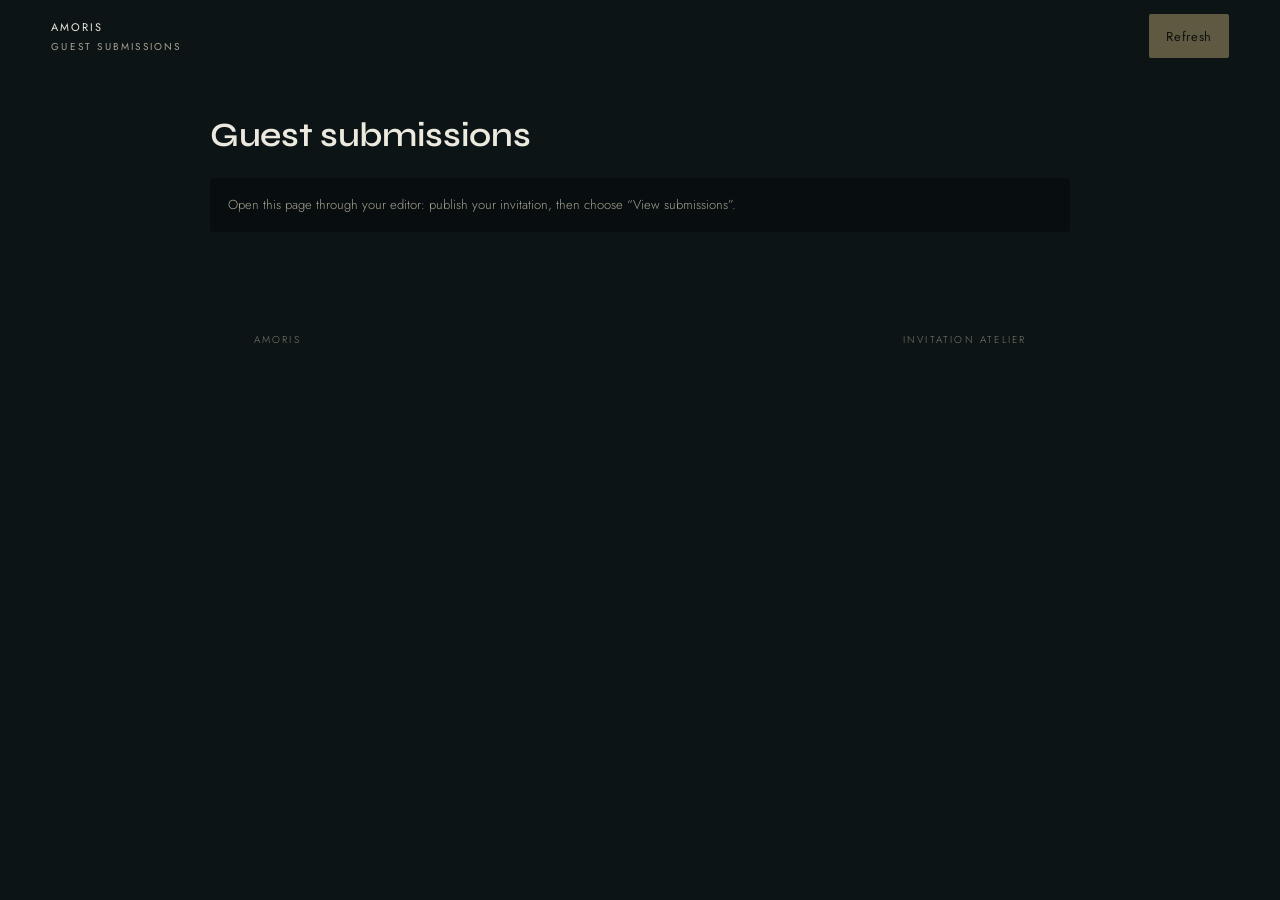
<file: replies.html>
<!DOCTYPE html>
<html lang="en">
<head>
  <meta charset="UTF-8">
  <meta name="viewport" content="width=device-width, initial-scale=1">
  <meta name="robots" content="noindex, nofollow">
  <meta name="theme-color" content="#151B29">
  <title>Guest Submissions · Amoris</title>
  <link rel="preconnect" href="https://fonts.googleapis.com">
  <link rel="preconnect" href="https://fonts.gstatic.com" crossorigin>
  <link href="https://fonts.googleapis.com/css2?family=Jost:wght@300;400;500&family=Syne:wght@500;600;700&display=swap" rel="stylesheet">
  <link rel="stylesheet" href="css/customizer.css">
  <link rel="stylesheet" href="css/replies.css">
  <script src="js/replies.js" defer></script>
</head>
<body>
  <header class="atelier-header">
    <a class="wordmark" href="customize.html" aria-label="Return to the editor">
      <span>AMORIS<small>GUEST SUBMISSIONS</small></span>
    </a>
    <div class="header-actions">
      <button type="button" class="ghost-button" id="refresh-replies">Refresh</button>
      <button type="button" class="download-button" id="download-csv" hidden>Download CSV</button>
    </div>
  </header>

  <main class="submissions-main">
    <section class="submissions-intro">
      <h1 id="submissions-title">Guest submissions</h1>
    </section>

    <div class="submissions-state" id="submissions-state" role="status" aria-live="polite">Fetching your replies…</div>

    <section class="submissions-summary" id="submissions-summary" hidden>
      <div class="summary-card"><strong id="sum-replies">0</strong><span>Replies</span></div>
      <div class="summary-card"><strong id="sum-attending">0</strong><span>Attending</span></div>
      <div class="summary-card"><strong id="sum-declined">0</strong><span>Declined</span></div>
      <div class="summary-card"><strong id="sum-seats">0</strong><span>Seats reserved</span></div>
    </section>

    <ol class="submissions-list" id="submissions-list"></ol>
  </main>

  <footer class="atelier-footer atelier-footer--page">
    <span>Amoris</span>
    <span>Invitation Atelier</span>
  </footer>
</body>
</html>
</file>
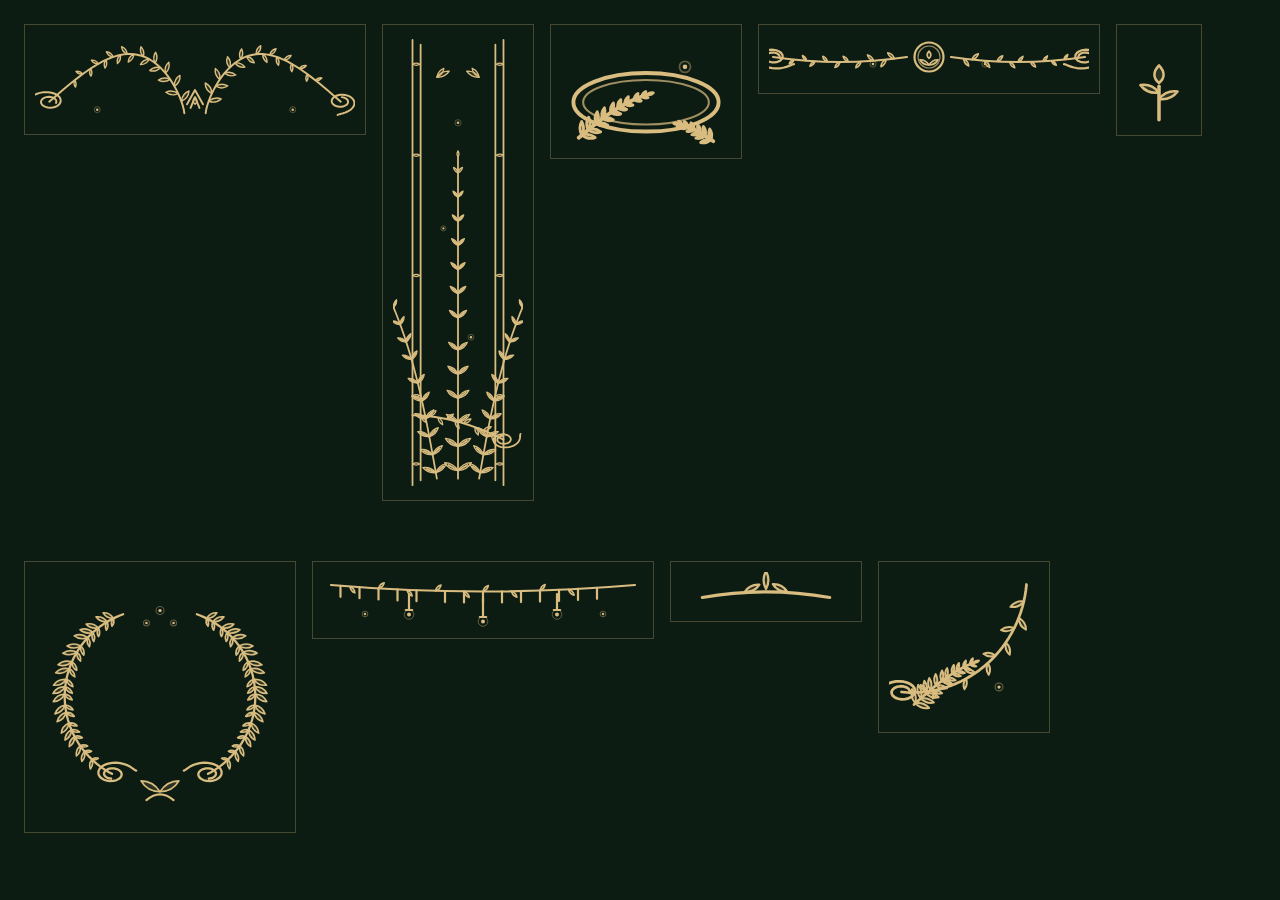
<file: assets-gen/symbols-sheet.html>
<html><head><style>
    .f{ fill:currentColor; fill-opacity:.14; stroke:currentColor; stroke-width:1.6; stroke-linejoin:round; }
    .s{ fill:none; stroke:currentColor; stroke-width:2.2; stroke-linecap:round; stroke-linejoin:round; }
    .s--thin{ stroke-width:1.15; opacity:.72; }
    .dot{ fill:currentColor; }
    .halo{ fill:none; stroke:currentColor; stroke-opacity:.4; stroke-width:1; }
    body{ background:#0d1c13; color:#d9bc7f; display:flex; flex-wrap:wrap; gap:16px; padding:16px; align-items:flex-start; }
    .tile{ border:1px solid rgba(217,188,127,.28); padding:10px; }
    </style></head><body><svg width="0" height="0" style="position:absolute">  <symbol id="orn-arch" viewBox="0 0 360 100">
    <path d="M195.35,74.59 Q203.53,77.43 209.52,71.88 Q201.91,68.93 195.35,74.59 Z" class="f"/><path d="M198.93,65.92 Q198.64,57.51 191.5,54.02 Q191.5,61.96 198.93,65.92 Z" class="f"/><path d="M203.17,57.66 Q210.36,61.59 216.8,57.35 Q210.17,53.41 203.17,57.66 Z" class="f"/><path d="M207.96,49.95 Q209.01,42.07 202.91,37.71 Q201.67,45.1 207.96,49.95 Z" class="f"/><path d="M213.23,42.94 Q219.22,47.8 225.91,44.96 Q220.43,40.18 213.23,42.94 Z" class="f"/><path d="M218.91,36.75 Q221.38,29.69 216.61,24.51 Q214.04,31.08 218.91,36.75 Z" class="f"/><path d="M224.98,31.49 Q229.37,37.24 236.11,36.12 Q232.15,30.56 224.98,31.49 Z" class="f"/><path d="M231.39,27.26 Q235.39,21.52 232.38,15.64 Q228.42,20.92 231.39,27.26 Z" class="f"/><path d="M238.13,24.13 Q240.44,30.49 246.76,31.38 Q244.79,25.31 238.13,24.13 Z" class="f"/><path d="M248.8,21.63 Q254.36,18.19 253.96,12.05 Q248.61,15.1 248.8,21.63 Z" class="f"/><path d="M256.27,21.45 Q255.91,27.73 260.97,30.82 Q261.53,24.91 256.27,21.45 Z" class="f"/><path d="M264.01,22.47 Q269.87,20.95 271.21,15.4 Q265.63,16.64 264.01,22.47 Z" class="f"/><path d="M272,24.66 Q270.16,30.18 273.94,34.16 Q275.86,29.02 272,24.66 Z" class="f"/><path d="M280.24,27.99 Q285.82,27.81 288.14,23.08 Q282.87,23.07 280.24,27.99 Z" class="f"/><path d="M288.71,32.37 Q286.14,37.06 288.91,41.27 Q291.48,36.94 288.71,32.37 Z" class="f"/><path d="M297.4,37.73 Q302.48,38.29 305.19,34.3 Q300.42,33.61 297.4,37.73 Z" class="f"/><path d="M306.31,43.96 Q303.53,47.96 305.62,52.05 Q308.38,48.38 306.31,43.96 Z" class="f"/><path d="M315.43,50.95 Q319.99,51.81 322.73,48.41 Q318.46,47.44 315.43,50.95 Z" class="f"/><path d="M164.65,74.59 Q172.6,71.18 173.29,63.05 Q165.68,65.99 164.65,74.59 Z" class="f"/><path d="M161.07,65.92 Q154.25,60.98 147.12,64.47 Q153.38,69.35 161.07,65.92 Z" class="f"/><path d="M156.83,57.66 Q163.72,53.24 163.09,45.55 Q156.45,49.49 156.83,57.66 Z" class="f"/><path d="M152.04,49.95 Q144.92,46.42 138.82,50.78 Q145.41,54.35 152.04,49.95 Z" class="f"/><path d="M146.77,42.94 Q152.41,37.67 150.52,30.65 Q145.03,35.43 146.77,42.94 Z" class="f"/><path d="M141.09,36.75 Q133.86,34.86 129.08,40.04 Q135.83,42.06 141.09,36.75 Z" class="f"/><path d="M135.02,31.49 Q139.01,25.44 135.74,19.45 Q131.78,25.02 135.02,31.49 Z" class="f"/><path d="M128.61,27.26 Q121.61,27.37 118.6,33.25 Q125.2,33.38 128.61,27.26 Z" class="f"/><path d="M121.87,24.13 Q123.73,17.63 119.14,13.2 Q117.17,19.27 121.87,24.13 Z" class="f"/><path d="M111.2,21.63 Q105.25,24.32 104.85,30.46 Q110.55,28.12 111.2,21.63 Z" class="f"/><path d="M103.73,21.45 Q102.91,15.21 97.36,13.12 Q97.92,19.03 103.73,21.45 Z" class="f"/><path d="M95.99,22.47 Q91.46,26.48 92.79,32.04 Q97.2,28.4 95.99,22.47 Z" class="f"/><path d="M88,24.66 Q85.77,19.29 80.31,18.76 Q82.23,23.9 88,24.66 Z" class="f"/><path d="M79.76,27.99 Q76.49,32.51 78.81,37.24 Q82.04,33.08 79.76,27.99 Z" class="f"/><path d="M71.29,32.37 Q68.4,27.88 63.38,28.29 Q65.95,32.62 71.29,32.37 Z" class="f"/><path d="M62.6,37.73 Q60.22,42.25 62.93,46.24 Q65.32,42.06 62.6,37.73 Z" class="f"/><path d="M53.69,43.96 Q50.63,40.17 46.12,41.04 Q48.87,44.72 53.69,43.96 Z" class="f"/><path d="M44.57,50.95 Q42.74,55.21 45.48,58.61 Q47.34,54.66 44.57,50.95 Z" class="f"/><path d="M180,78 Q184.16,74.4 180,70 Q175.84,74.4 180,78 Z" class="f"/><path d="M192,88 L192.7,83.5 L193.89,79.03 L195.35,74.59 L197.05,70.22 L198.93,65.92 L200.98,61.73 L203.17,57.66 L205.51,53.73 L207.96,49.95 L210.54,46.35 L213.23,42.94 L216.02,39.73 L218.91,36.75 L221.9,34 L224.98,31.49 L228.14,29.24 L231.39,27.26 L234.72,25.55 L238.13,24.13 L241.61,23 L245.17,22.17 L248.8,21.63 L252.51,21.39 L256.27,21.45 L260.11,21.81 L264.01,22.47 L267.98,23.42 L272,24.66 L276.09,26.19 L280.24,27.99 L284.44,30.05 L288.71,32.37 L293.03,34.94 L297.4,37.73 L301.83,40.75 L306.31,43.96 L310.85,47.37 L315.43,50.95 L320.07,54.68 L324.76,58.54 L329.5,62.52 L334.28,66.6 L339.12,70.76 L344,74.98" class="s"/><path d="M340.43,90.01 L341.03,89.63 L342.12,89.28 L343.5,88.92 L345.1,88.5 L346.86,88 L348.7,87.39 L350.58,86.64 L352.43,85.73 L354.2,84.67 L355.8,83.43 L357.19,82.03 L358.28,80.49 L359.02,78.84 L359.35,77.11 L359.22,75.34 L358.63,73.6 L357.54,71.95 L355.99,70.45 L354.01,69.17 L351.66,68.16 L349.04,67.49 L346.26,67.19 L343.45,67.29 L340.76,67.79 L338.33,68.67 L336.31,69.89 L334.82,71.38 L333.95,73.06 L333.78,74.81 L334.32,76.52 L335.54,78.07 L337.36,79.34 L339.65,80.25 L342.23,80.71 L344.9,80.67 L347.44,80.15 L349.62,79.17 L351.24,77.83 L352.15,76.22 L352.24,74.52 L351.5,72.88 L349.97,71.47 L347.8,70.44 L345.2,69.92" class="s"/><path d="M168,88 L167.3,83.5 L166.11,79.03 L164.65,74.59 L162.95,70.22 L161.07,65.92 L159.02,61.73 L156.83,57.66 L154.49,53.73 L152.04,49.95 L149.46,46.35 L146.77,42.94 L143.98,39.73 L141.09,36.75 L138.1,34 L135.02,31.49 L131.86,29.24 L128.61,27.26 L125.28,25.55 L121.87,24.13 L118.39,23 L114.83,22.17 L111.2,21.63 L107.49,21.39 L103.73,21.45 L99.89,21.81 L95.99,22.47 L92.02,23.42 L88,24.66 L83.91,26.19 L79.76,27.99 L75.56,30.05 L71.29,32.37 L66.97,34.94 L62.6,37.73 L58.17,40.75 L53.69,43.96 L49.15,47.37 L44.57,50.95 L39.93,54.68 L35.24,58.54 L30.5,62.52 L25.72,66.6 L20.88,70.76 L16,74.98" class="s"/><path d="M-6.67,70.45 L-5.87,70.26 L-4.91,69.79 L-3.79,69.15 L-2.51,68.41 L-1.04,67.63 L0.63,66.83 L2.51,66.08 L4.59,65.41 L6.87,64.87 L9.31,64.48 L11.87,64.3 L14.51,64.35 L17.16,64.65 L19.74,65.22 L22.16,66.06 L24.34,67.17 L26.19,68.52 L27.62,70.07 L28.55,71.77 L28.93,73.56 L28.73,75.36 L27.93,77.09 L26.56,78.66 L24.67,79.99 L22.37,81 L19.77,81.63 L17.02,81.84 L14.29,81.6 L11.76,80.93 L9.6,79.87 L7.95,78.49 L6.96,76.88 L6.69,75.17 L7.18,73.49 L8.4,71.96 L10.24,70.73 L12.57,69.91 L15.18,69.56 L17.82,69.74 L20.26,70.44 L22.24,71.59 L23.55,73.09 L24.04,74.78 L23.64,76.51" class="s"/><path d="M171,78 L180,62 L189,78" class="s"/><path d="M175,82 L180,70 L185,82" class="s"/><circle cx="70" cy="84" r="1.4" class="dot"/><circle cx="70" cy="84" r="3.36" class="halo"/><circle cx="290" cy="84" r="1.4" class="dot"/><circle cx="290" cy="84" r="3.36" class="halo"/>
  </symbol>

  <symbol id="orn-door" viewBox="0 0 160 560">
    <path d="M24,36 Q28.68,38.6 33,36 Q28.68,33.4 24,36 Z" class="f"/><path d="M136,36 Q131.32,33.4 127,36 Q131.32,38.6 136,36 Z" class="f"/><path d="M24,148 Q28.68,150.6 33,148 Q28.68,145.4 24,148 Z" class="f"/><path d="M136,148 Q131.32,145.4 127,148 Q131.32,150.6 136,148 Z" class="f"/><path d="M24,296 Q28.68,298.6 33,296 Q28.68,293.4 24,296 Z" class="f"/><path d="M136,296 Q131.32,293.4 127,296 Q131.32,298.6 136,296 Z" class="f"/><path d="M24,444 Q28.68,446.6 33,444 Q28.68,441.4 24,444 Z" class="f"/><path d="M136,444 Q131.32,441.4 127,444 Q131.32,446.6 136,444 Z" class="f"/><path d="M24,528 Q28.68,530.6 33,528 Q28.68,525.4 24,528 Z" class="f"/><path d="M136,528 Q131.32,525.4 127,528 Q131.32,530.6 136,528 Z" class="f"/><path d="M52.7,538.61 Q62.43,536.29 65.61,527.43 Q56.39,529.31 52.7,538.61 Z" class="f"/><path d="M52.7,538.61 Q46.03,531.15 36.73,532.55 Q42.75,539.77 52.7,538.61 Z" class="f"/><path d="M48.75,516.46 Q57.96,513.93 60.72,505.38 Q51.98,507.47 48.75,516.46 Z" class="f"/><path d="M48.75,516.46 Q42.57,509.17 33.66,510.28 Q39.23,517.32 48.75,516.46 Z" class="f"/><path d="M44.66,494.34 Q53.34,491.59 55.65,483.36 Q47.41,485.66 44.66,494.34 Z" class="f"/><path d="M44.66,494.34 Q38.92,487.27 30.41,488.15 Q35.58,494.97 44.66,494.34 Z" class="f"/><path d="M40.33,472.26 Q48.46,469.3 50.31,461.38 Q42.59,463.91 40.33,472.26 Z" class="f"/><path d="M40.33,472.26 Q34.99,465.46 26.89,466.16 Q31.7,472.71 40.33,472.26 Z" class="f"/><path d="M35.66,450.24 Q43.21,447.08 44.61,439.5 Q37.41,442.24 35.66,450.24 Z" class="f"/><path d="M35.66,450.24 Q30.67,443.74 22.99,444.32 Q27.47,450.58 35.66,450.24 Z" class="f"/><path d="M30.53,428.32 Q37.5,424.96 38.45,417.75 Q31.79,420.68 30.53,428.32 Z" class="f"/><path d="M30.53,428.32 Q25.86,422.15 18.6,422.64 Q22.79,428.59 30.53,428.32 Z" class="f"/><path d="M22.81,399.28 Q29.15,395.68 29.58,388.85 Q23.52,392.03 22.81,399.28 Z" class="f"/><path d="M22.81,399.28 Q18.37,393.5 11.54,394.03 Q15.54,399.59 22.81,399.28 Z" class="f"/><path d="M16.24,377.68 Q21.95,373.94 21.95,367.53 Q16.47,370.86 16.24,377.68 Z" class="f"/><path d="M16.24,377.68 Q12.05,372.29 5.65,372.8 Q9.42,378 16.24,377.68 Z" class="f"/><path d="M8.88,356.29 Q13.96,352.45 13.56,346.47 Q8.66,349.92 8.88,356.29 Z" class="f"/><path d="M8.88,356.29 Q4.92,351.29 -1.05,351.82 Q2.51,356.65 8.88,356.29 Z" class="f"/><path d="M0.63,335.15 Q5.08,331.25 4.31,325.74 Q-0,329.26 0.63,335.15 Z" class="f"/><path d="M0.63,335.15 Q-3.1,330.55 -8.64,331.12 Q-5.28,335.56 0.63,335.15 Z" class="f"/><path d="M-8.6,314.31 Q-4.78,310.4 -5.88,305.38 Q-9.6,308.93 -8.6,314.31 Z" class="f"/><path d="M-8.6,314.31 Q-12.12,310.12 -17.22,310.74 Q-14.05,314.78 -8.6,314.31 Z" class="f"/><path d="M-18.91,293.83 Q-15.7,289.97 -17.08,285.47 Q-20.21,288.99 -18.91,293.83 Z" class="f"/><path d="M-18.91,293.83 Q-22.21,290.06 -26.88,290.73 Q-23.89,294.37 -18.91,293.83 Z" class="f"/><path d="M-30.37,273.78 Q-27.76,270.04 -29.36,266.06 Q-31.93,269.49 -30.37,273.78 Z" class="f"/><path d="M-30.37,273.78 Q-33.47,270.43 -37.69,271.14 Q-34.89,274.38 -30.37,273.78 Z" class="f"/><path d="M-38.71,260.68 Q-38.83,256.62 -42.31,255.01 Q-42.34,258.85 -38.71,260.68 Z" class="f"/><path d="M80,536.1 Q91.24,535.43 96.5,526.25 Q85.92,526.52 80,536.1 Z" class="f"/><path d="M80,536.1 Q74.08,526.52 63.5,526.25 Q68.76,535.43 80,536.1 Z" class="f"/><path d="M80,506.4 Q90.71,505.44 95.47,496.53 Q85.38,497.09 80,506.4 Z" class="f"/><path d="M80,506.4 Q74.62,497.09 64.53,496.53 Q69.29,505.44 80,506.4 Z" class="f"/><path d="M80,476.7 Q90.17,475.49 94.45,466.87 Q84.86,467.69 80,476.7 Z" class="f"/><path d="M80,476.7 Q75.14,467.69 65.55,466.87 Q69.83,475.49 80,476.7 Z" class="f"/><path d="M80,447 Q89.62,445.56 93.45,437.26 Q84.36,438.3 80,447 Z" class="f"/><path d="M80,447 Q75.64,438.3 66.55,437.26 Q70.38,445.56 80,447 Z" class="f"/><path d="M80,417.3 Q89.07,415.67 92.46,407.7 Q83.89,408.94 80,417.3 Z" class="f"/><path d="M80,417.3 Q76.11,408.94 67.54,407.7 Q70.93,415.67 80,417.3 Z" class="f"/><path d="M80,387.6 Q88.52,385.81 91.5,378.19 Q83.44,379.6 80,387.6 Z" class="f"/><path d="M80,387.6 Q76.56,379.6 68.5,378.19 Q71.48,385.81 80,387.6 Z" class="f"/><path d="M80,348 Q87.97,346.08 90.56,338.82 Q83.01,340.38 80,348 Z" class="f"/><path d="M80,348 Q76.99,340.38 69.44,338.82 Q72.03,346.08 80,348 Z" class="f"/><path d="M80,318.3 Q87.41,316.28 89.64,309.41 Q82.61,311.07 80,318.3 Z" class="f"/><path d="M80,318.3 Q77.39,311.07 70.36,309.41 Q72.59,316.28 80,318.3 Z" class="f"/><path d="M80,288.6 Q86.86,286.51 88.75,280.04 Q82.24,281.79 80,288.6 Z" class="f"/><path d="M80,288.6 Q77.76,281.79 71.25,280.04 Q73.14,286.51 80,288.6 Z" class="f"/><path d="M80,258.9 Q86.31,256.77 87.89,250.71 Q81.89,252.51 80,258.9 Z" class="f"/><path d="M80,258.9 Q78.11,252.51 72.11,250.71 Q73.69,256.77 80,258.9 Z" class="f"/><path d="M80,229.2 Q85.77,227.06 87.06,221.43 Q81.57,223.25 80,229.2 Z" class="f"/><path d="M80,229.2 Q78.43,223.25 72.94,221.43 Q74.23,227.06 80,229.2 Z" class="f"/><path d="M80,199.5 Q85.23,197.39 86.26,192.19 Q81.28,194.01 80,199.5 Z" class="f"/><path d="M80,199.5 Q78.72,194.01 73.74,192.19 Q74.77,197.39 80,199.5 Z" class="f"/><path d="M80,169.8 Q84.7,167.74 85.49,162.98 Q81.01,164.77 80,169.8 Z" class="f"/><path d="M80,169.8 Q78.99,164.77 74.51,162.98 Q75.3,167.74 80,169.8 Z" class="f"/><path d="M80,150 Q82.34,146.07 80,142.44 Q77.66,146.07 80,150 Z" class="f"/><path d="M107.3,538.61 Q117.25,539.77 123.27,532.55 Q113.97,531.15 107.3,538.61 Z" class="f"/><path d="M107.3,538.61 Q103.61,529.31 94.39,527.43 Q97.57,536.29 107.3,538.61 Z" class="f"/><path d="M111.25,516.46 Q120.77,517.32 126.34,510.28 Q117.43,509.17 111.25,516.46 Z" class="f"/><path d="M111.25,516.46 Q108.02,507.47 99.28,505.38 Q102.04,513.93 111.25,516.46 Z" class="f"/><path d="M115.34,494.34 Q124.42,494.97 129.59,488.15 Q121.08,487.27 115.34,494.34 Z" class="f"/><path d="M115.34,494.34 Q112.59,485.66 104.35,483.36 Q106.66,491.59 115.34,494.34 Z" class="f"/><path d="M119.67,472.26 Q128.3,472.71 133.11,466.16 Q125.01,465.46 119.67,472.26 Z" class="f"/><path d="M119.67,472.26 Q117.41,463.91 109.69,461.38 Q111.54,469.3 119.67,472.26 Z" class="f"/><path d="M124.34,450.24 Q132.53,450.58 137.01,444.32 Q129.33,443.74 124.34,450.24 Z" class="f"/><path d="M124.34,450.24 Q122.59,442.24 115.39,439.5 Q116.79,447.08 124.34,450.24 Z" class="f"/><path d="M129.47,428.32 Q137.21,428.59 141.4,422.64 Q134.14,422.15 129.47,428.32 Z" class="f"/><path d="M129.47,428.32 Q128.21,420.68 121.55,417.75 Q122.5,424.96 129.47,428.32 Z" class="f"/><path d="M137.19,399.28 Q144.46,399.59 148.46,394.03 Q141.63,393.5 137.19,399.28 Z" class="f"/><path d="M137.19,399.28 Q136.48,392.03 130.42,388.85 Q130.85,395.68 137.19,399.28 Z" class="f"/><path d="M143.76,377.68 Q150.58,378 154.35,372.8 Q147.95,372.29 143.76,377.68 Z" class="f"/><path d="M143.76,377.68 Q143.53,370.86 138.05,367.53 Q138.05,373.94 143.76,377.68 Z" class="f"/><path d="M151.12,356.29 Q157.49,356.65 161.05,351.82 Q155.08,351.29 151.12,356.29 Z" class="f"/><path d="M151.12,356.29 Q151.34,349.92 146.44,346.47 Q146.04,352.45 151.12,356.29 Z" class="f"/><path d="M159.37,335.15 Q165.28,335.56 168.64,331.12 Q163.1,330.55 159.37,335.15 Z" class="f"/><path d="M159.37,335.15 Q160,329.26 155.69,325.74 Q154.92,331.25 159.37,335.15 Z" class="f"/><path d="M168.6,314.31 Q174.05,314.78 177.22,310.74 Q172.12,310.12 168.6,314.31 Z" class="f"/><path d="M168.6,314.31 Q169.6,308.93 165.88,305.38 Q164.78,310.4 168.6,314.31 Z" class="f"/><path d="M178.91,293.83 Q183.89,294.37 186.88,290.73 Q182.21,290.06 178.91,293.83 Z" class="f"/><path d="M178.91,293.83 Q180.21,288.99 177.08,285.47 Q175.7,289.97 178.91,293.83 Z" class="f"/><path d="M190.37,273.78 Q194.89,274.38 197.69,271.14 Q193.47,270.43 190.37,273.78 Z" class="f"/><path d="M190.37,273.78 Q191.93,269.49 189.36,266.06 Q187.76,270.04 190.37,273.78 Z" class="f"/><path d="M198.71,260.68 Q202.34,258.85 202.31,255.01 Q198.83,256.62 198.71,260.68 Z" class="f"/><path d="M54,52 Q64.05,52.44 69.28,44.55 Q59.84,43.81 54,52 Z" class="f"/><path d="M54,52 Q61.63,48.73 62.62,40.97 Q55.33,43.8 54,52 Z" class="f"/><path d="M106,52 Q100.16,43.81 90.72,44.55 Q95.95,52.44 106,52 Z" class="f"/><path d="M106,52 Q104.67,43.8 97.38,40.97 Q98.37,48.73 106,52 Z" class="f"/><path d="M34.5,468.43 Q35.36,474.68 40.94,476.72 Q40.34,470.81 34.5,468.43 Z" class="f"/><path d="M45,469.36 Q51.18,468.13 52.9,462.44 Q47.03,463.39 45,469.36 Z" class="f"/><path d="M55.5,470.78 Q55.78,477.07 61.15,479.63 Q61.09,473.68 55.5,470.78 Z" class="f"/><path d="M66,472.69 Q72.27,472.03 74.5,466.52 Q68.57,466.93 66,472.69 Z" class="f"/><path d="M76.5,475.09 Q76.22,481.39 81.34,484.41 Q81.81,478.49 76.5,475.09 Z" class="f"/><path d="M87,477.98 Q93.3,477.88 96.01,472.59 Q90.06,472.48 87,477.98 Z" class="f"/><path d="M101,482.61 Q100.09,488.85 104.89,492.36 Q105.95,486.52 101,482.61 Z" class="f"/><path d="M111.5,486.65 Q117.78,487.16 120.99,482.15 Q115.08,481.46 111.5,486.65 Z" class="f"/><path d="M122,491.19 Q120.6,497.33 125.1,501.22 Q126.62,495.48 122,491.19 Z" class="f"/><path d="M24,6 L24,554 M136,6 L136,554" class="s"/><path d="M34,12 L34,548 M126,12 L126,548" class="s"/><path d="M54,546 L52.7,538.61 L51.39,531.23 L50.08,523.84 L48.75,516.46 L47.41,509.08 L46.05,501.71 L44.66,494.34 L43.25,486.97 L41.81,479.61 L40.33,472.26 L38.82,464.91 L37.26,457.57 L35.66,450.24 L34,442.92 L32.29,435.61 L30.53,428.32 L28.7,421.04 L26.81,413.77 L24.85,406.51 L22.81,399.28 L20.7,392.06 L18.51,384.86 L16.24,377.68 L13.88,370.53 L11.42,363.4 L8.88,356.29 L6.23,349.22 L3.48,342.17 L0.63,335.15 L-2.34,328.17 L-5.41,321.22 L-8.6,314.31 L-11.91,307.44 L-15.35,300.61 L-18.91,293.83 L-22.59,287.09 L-26.41,280.41 L-30.37,273.78 L-34.47,267.2 L-38.71,260.68" class="s"/><path d="M52.7,538.61 L61.8,530.73" class="s"/><path d="M52.7,538.61 L41.43,534.34" class="s"/><path d="M48.75,516.46 L57.19,508.65" class="s"/><path d="M48.75,516.46 L38.11,512.1" class="s"/><path d="M44.66,494.34 L52.41,486.59" class="s"/><path d="M44.66,494.34 L34.61,489.97" class="s"/><path d="M40.33,472.26 L47.37,464.59" class="s"/><path d="M40.33,472.26 L30.85,467.96" class="s"/><path d="M35.66,450.24 L41.97,442.67" class="s"/><path d="M35.66,450.24 L26.72,446.06" class="s"/><path d="M30.53,428.32 L36.11,420.86" class="s"/><path d="M30.53,428.32 L22.12,424.32" class="s"/><path d="M22.81,399.28 L27.59,391.92" class="s"/><path d="M22.81,399.28 L14.87,395.57" class="s"/><path d="M16.24,377.68 L20.27,370.52" class="s"/><path d="M16.24,377.68 L8.77,374.24" class="s"/><path d="M8.88,356.29 L12.18,349.37" class="s"/><path d="M8.88,356.29 L1.88,353.14" class="s"/><path d="M0.63,335.15 L3.22,328.51" class="s"/><path d="M0.63,335.15 L-5.91,332.31" class="s"/><path d="M-8.6,314.31 L-6.68,308.01" class="s"/><path d="M-8.6,314.31 L-14.68,311.79" class="s"/><path d="M80,546 L80,536.1 L80,526.2 L80,516.3 L80,506.4 L80,496.5 L80,486.6 L80,476.7 L80,466.8 L80,456.9 L80,447 L80,437.1 L80,427.2 L80,417.3 L80,407.4 L80,397.5 L80,387.6 L80,377.7 L80,367.8 L80,357.9 L80,348 L80,338.1 L80,328.2 L80,318.3 L80,308.4 L80,298.5 L80,288.6 L80,278.7 L80,268.8 L80,258.9 L80,249 L80,239.1 L80,229.2 L80,219.3 L80,209.4 L80,199.5 L80,189.6 L80,179.7 L80,169.8 L80,159.9 L80,150" class="s"/><path d="M80,536.1 L91.64,529.15" class="s"/><path d="M80,536.1 L68.36,529.15" class="s"/><path d="M80,506.4 L90.91,499.44" class="s"/><path d="M80,506.4 L69.09,499.44" class="s"/><path d="M80,476.7 L90.19,469.77" class="s"/><path d="M80,476.7 L69.81,469.77" class="s"/><path d="M80,447 L89.48,440.13" class="s"/><path d="M80,447 L70.52,440.13" class="s"/><path d="M80,417.3 L88.79,410.53" class="s"/><path d="M80,417.3 L71.21,410.53" class="s"/><path d="M80,387.6 L88.11,380.96" class="s"/><path d="M80,387.6 L71.89,380.96" class="s"/><path d="M80,348 L87.44,341.53" class="s"/><path d="M80,348 L72.56,341.53" class="s"/><path d="M80,318.3 L86.8,312.03" class="s"/><path d="M80,318.3 L73.2,312.03" class="s"/><path d="M80,288.6 L86.17,282.56" class="s"/><path d="M80,288.6 L73.83,282.56" class="s"/><path d="M80,258.9 L85.56,253.13" class="s"/><path d="M80,258.9 L74.44,253.13" class="s"/><path d="M80,229.2 L84.98,223.72" class="s"/><path d="M80,229.2 L75.02,223.72" class="s"/><path d="M80,199.5 L84.41,194.34" class="s"/><path d="M80,199.5 L75.59,194.34" class="s"/><path d="M106,546 L107.3,538.61 L108.61,531.23 L109.92,523.84 L111.25,516.46 L112.59,509.08 L113.95,501.71 L115.34,494.34 L116.75,486.97 L118.19,479.61 L119.67,472.26 L121.18,464.91 L122.74,457.57 L124.34,450.24 L126,442.92 L127.71,435.61 L129.47,428.32 L131.3,421.04 L133.19,413.77 L135.15,406.51 L137.19,399.28 L139.3,392.06 L141.49,384.86 L143.76,377.68 L146.12,370.53 L148.58,363.4 L151.12,356.29 L153.77,349.22 L156.52,342.17 L159.37,335.15 L162.34,328.17 L165.41,321.22 L168.6,314.31 L171.91,307.44 L175.35,300.61 L178.91,293.83 L182.59,287.09 L186.41,280.41 L190.37,273.78 L194.47,267.2 L198.71,260.68" class="s"/><path d="M107.3,538.61 L118.57,534.34" class="s"/><path d="M107.3,538.61 L98.2,530.73" class="s"/><path d="M111.25,516.46 L121.89,512.1" class="s"/><path d="M111.25,516.46 L102.81,508.65" class="s"/><path d="M115.34,494.34 L125.39,489.97" class="s"/><path d="M115.34,494.34 L107.59,486.59" class="s"/><path d="M119.67,472.26 L129.15,467.96" class="s"/><path d="M119.67,472.26 L112.63,464.59" class="s"/><path d="M124.34,450.24 L133.28,446.06" class="s"/><path d="M124.34,450.24 L118.03,442.67" class="s"/><path d="M129.47,428.32 L137.88,424.32" class="s"/><path d="M129.47,428.32 L123.89,420.86" class="s"/><path d="M137.19,399.28 L145.13,395.57" class="s"/><path d="M137.19,399.28 L132.41,391.92" class="s"/><path d="M143.76,377.68 L151.23,374.24" class="s"/><path d="M143.76,377.68 L139.73,370.52" class="s"/><path d="M151.12,356.29 L158.12,353.14" class="s"/><path d="M151.12,356.29 L147.82,349.37" class="s"/><path d="M159.37,335.15 L165.91,332.31" class="s"/><path d="M159.37,335.15 L156.78,328.51" class="s"/><path d="M168.6,314.31 L174.68,311.79" class="s"/><path d="M168.6,314.31 L166.68,308.01" class="s"/><path d="M24,468 Q80,469 136,498" class="s"/><path d="M156.97,490.86 L156.65,491.42 L156.56,492.31 L156.54,493.43 L156.48,494.73 L156.28,496.17 L155.86,497.72 L155.16,499.34 L154.11,500.97 L152.66,502.56 L150.81,504.05 L148.55,505.37 L145.92,506.44 L142.98,507.21 L139.82,507.62 L136.57,507.61 L133.37,507.16 L130.38,506.28 L127.76,504.98 L125.7,503.33 L124.32,501.4 L123.73,499.32 L124,497.23 L125.12,495.25 L127.02,493.56 L129.57,492.28 L132.57,491.52 L135.75,491.36 L138.85,491.81 L141.57,492.83 L143.64,494.33 L144.84,496.16 L145.06,498.13 L144.26,500.02 L142.52,501.62 L140.05,502.74 L137.15,503.24 L134.16,503.05 L131.49,502.2 L129.49,500.78 L128.45,499 L128.53,497.09 L129.74,495.35 L131.91,494.03 L134.72,493.35" class="s"/><circle cx="80" cy="108" r="1.6" class="dot"/><circle cx="80" cy="108" r="3.84" class="halo"/><circle cx="62" cy="238" r="1.3" class="dot"/><circle cx="62" cy="238" r="3.12" class="halo"/><circle cx="96" cy="372" r="1.5" class="dot"/><circle cx="96" cy="372" r="3.6" class="halo"/>
  </symbol>

  <symbol id="orn-emblem" viewBox="0 0 96 64">
    <path d="M11.76,56.52 Q15.3,59.32 19.32,57.97 Q16.08,55.24 11.76,56.52 Z" class="f"/><path d="M11.76,56.52 Q13.79,52.5 11.67,48.83 Q9.64,52.55 11.76,56.52 Z" class="f"/><path d="M15.3,53.58 Q18.69,56.08 22.4,54.69 Q19.29,52.24 15.3,53.58 Z" class="f"/><path d="M15.3,53.58 Q17.38,49.92 15.58,46.4 Q13.51,49.77 15.3,53.58 Z" class="f"/><path d="M19.78,49.97 Q22.97,52.22 26.39,50.87 Q23.46,48.65 19.78,49.97 Z" class="f"/><path d="M19.78,49.97 Q21.93,46.71 20.47,43.33 Q18.34,46.33 19.78,49.97 Z" class="f"/><path d="M23.43,47.17 Q26.41,49.21 29.55,47.91 Q26.81,45.9 23.43,47.17 Z" class="f"/><path d="M23.43,47.17 Q25.62,44.3 24.49,41.1 Q22.34,43.73 23.43,47.17 Z" class="f"/><path d="M28.12,43.84 Q30.86,45.71 33.74,44.53 Q31.23,42.68 28.12,43.84 Z" class="f"/><path d="M28.12,43.84 Q30.36,41.39 29.59,38.38 Q27.41,40.6 28.12,43.84 Z" class="f"/><path d="M32.01,41.34 Q34.49,43.06 37.11,41.99 Q34.84,40.3 32.01,41.34 Z" class="f"/><path d="M32.01,41.34 Q34.23,39.31 33.78,36.51 Q31.62,38.35 32.01,41.34 Z" class="f"/><path d="M36.02,39.04 Q38.24,40.61 40.62,39.67 Q38.58,38.13 36.02,39.04 Z" class="f"/><path d="M36.02,39.04 Q38.2,37.4 38.03,34.86 Q35.94,36.32 36.02,39.04 Z" class="f"/><path d="M41.25,36.47 Q43.18,37.94 45.32,37.18 Q43.56,35.75 41.25,36.47 Z" class="f"/><path d="M41.25,36.47 Q43.35,35.27 43.48,33 Q41.47,34.07 41.25,36.47 Z" class="f"/><path d="M45.62,34.73 Q47.27,36.06 49.17,35.45 Q47.66,34.15 45.62,34.73 Z" class="f"/><path d="M45.62,34.73 Q47.57,33.88 47.9,31.92 Q46.05,32.65 45.62,34.73 Z" class="f"/><path d="M49.01,33.62 Q50.94,34.08 52.13,32.64 Q50.33,32.14 49.01,33.62 Z" class="f"/><path d="M84.63,59.08 Q85.92,55.8 84,53.09 Q82.69,56.14 84.63,59.08 Z" class="f"/><path d="M84.63,59.08 Q81.17,58.4 78.85,60.77 Q82.08,61.52 84.63,59.08 Z" class="f"/><path d="M81.41,56.96 Q82.31,53.92 80.38,51.65 Q79.44,54.48 81.41,56.96 Z" class="f"/><path d="M81.41,56.96 Q78.33,56.23 76.16,58.28 Q79.04,59.06 81.41,56.96 Z" class="f"/><path d="M78.6,55.24 Q79.11,52.48 77.19,50.65 Q76.63,53.23 78.6,55.24 Z" class="f"/><path d="M78.6,55.24 Q75.87,54.53 73.91,56.3 Q76.44,57.06 78.6,55.24 Z" class="f"/><path d="M75.2,53.42 Q75.31,50.96 73.44,49.61 Q73.25,51.91 75.2,53.42 Z" class="f"/><path d="M75.2,53.42 Q72.82,52.81 71.11,54.37 Q73.33,55.02 75.2,53.42 Z" class="f"/><path d="M71.64,51.88 Q71.4,49.79 69.64,48.9 Q69.79,50.87 71.64,51.88 Z" class="f"/><path d="M71.64,51.88 Q69.59,51.42 68.17,52.8 Q70.09,53.29 71.64,51.88 Z" class="f"/><path d="M68.44,50.85 Q67.96,49.17 66.39,48.69 Q66.79,50.28 68.44,50.85 Z" class="f"/><path d="M68.44,50.85 Q66.72,50.54 65.59,51.73 Q67.2,52.08 68.44,50.85 Z" class="f"/><path d="M66.23,50.36 Q65.02,49.26 63.59,49.82 Q64.69,50.89 66.23,50.36 Z" class="f"/><ellipse cx="48" cy="38" rx="41" ry="16.5" class="s"/><ellipse cx="48" cy="38" rx="35.5" ry="12.6" class="s s--thin"/><path d="M10,58 L10.88,57.26 L11.76,56.52 L12.64,55.78 L13.53,55.05 L14.41,54.31 L15.3,53.58 L16.19,52.85 L17.08,52.13 L17.98,51.4 L18.87,50.69 L19.78,49.97 L20.68,49.26 L21.59,48.56 L22.51,47.86 L23.43,47.17 L24.36,46.49 L25.29,45.82 L26.23,45.15 L27.17,44.49 L28.12,43.84 L29.08,43.2 L30.05,42.57 L31.02,41.95 L32.01,41.34 L33,40.75 L34,40.16 L35.01,39.59 L36.02,39.04 L37.05,38.49 L38.09,37.97 L39.13,37.45 L40.19,36.96 L41.25,36.47 L42.33,36.01 L43.42,35.57 L44.51,35.14 L45.62,34.73 L46.74,34.34 L47.87,33.97 L49.01,33.62" class="s"/><path d="M86,60 L85.54,59.69 L85.09,59.39 L84.63,59.08 L84.17,58.77 L83.72,58.47 L83.26,58.16 L82.8,57.86 L82.34,57.56 L81.88,57.26 L81.41,56.96 L80.95,56.67 L80.48,56.38 L80.01,56.09 L79.54,55.8 L79.07,55.52 L78.6,55.24 L78.12,54.97 L77.64,54.7 L77.16,54.43 L76.67,54.17 L76.18,53.91 L75.69,53.66 L75.2,53.42 L74.7,53.18 L74.2,52.94 L73.69,52.72 L73.19,52.5 L72.67,52.28 L72.16,52.07 L71.64,51.88 L71.12,51.68 L70.59,51.5 L70.06,51.32 L69.52,51.16 L68.98,51 L68.44,50.85 L67.89,50.71 L67.34,50.58 L66.79,50.46 L66.23,50.36" class="s"/><circle cx="70" cy="18" r="1.3" class="dot"/><circle cx="70" cy="18" r="3.12" class="halo"/>
  </symbol>

  <symbol id="orn-divider" viewBox="0 0 320 48">
    <path d="M194.56,23.7 Q195.07,29.08 199.77,31.04 Q199.47,25.95 194.56,23.7 Z" class="f"/><path d="M202.94,24.64 Q208.04,23.51 209.36,18.77 Q204.52,19.66 202.94,24.64 Z" class="f"/><path d="M215.5,25.75 Q216.2,30.74 220.67,32.37 Q220.17,27.64 215.5,25.75 Z" class="f"/><path d="M228.06,26.51 Q232.75,25.2 233.73,20.72 Q229.27,21.8 228.06,26.51 Z" class="f"/><path d="M240.62,26.92 Q241.54,31.52 245.76,32.79 Q245.06,28.43 240.62,26.92 Z" class="f"/><path d="M249,27 Q253.28,25.59 253.99,21.4 Q249.92,22.59 249,27 Z" class="f"/><path d="M261.56,26.82 Q262.6,31.02 266.55,32.01 Q265.71,28.03 261.56,26.82 Z" class="f"/><path d="M274.12,26.3 Q277.98,24.78 278.42,20.9 Q274.74,22.2 274.12,26.3 Z" class="f"/><path d="M282.5,25.75 Q283.63,29.55 287.29,30.29 Q286.35,26.67 282.5,25.75 Z" class="f"/><path d="M295.06,24.64 Q298.51,23.09 298.75,19.53 Q295.45,20.87 295.06,24.64 Z" class="f"/><path d="M125.44,23.7 Q123.71,18.58 118.68,17.75 Q120.14,22.63 125.44,23.7 Z" class="f"/><path d="M117.06,24.64 Q112.28,26.73 111.9,31.64 Q116.48,29.83 117.06,24.64 Z" class="f"/><path d="M104.5,25.75 Q103.11,20.9 98.46,19.92 Q99.61,24.53 104.5,25.75 Z" class="f"/><path d="M91.94,26.51 Q87.38,28.21 86.77,32.75 Q91.13,31.31 91.94,26.51 Z" class="f"/><path d="M79.38,26.92 Q78.34,22.36 74.08,21.2 Q74.9,25.54 79.38,26.92 Z" class="f"/><path d="M71,27 Q66.71,28.37 65.96,32.55 Q70.04,31.4 71,27 Z" class="f"/><path d="M58.44,26.82 Q57.68,22.57 53.8,21.32 Q54.37,25.35 58.44,26.82 Z" class="f"/><path d="M45.88,26.3 Q41.87,27.34 40.96,31.14 Q44.77,30.29 45.88,26.3 Z" class="f"/><path d="M37.5,25.75 Q36.98,21.82 33.49,20.51 Q33.84,24.23 37.5,25.75 Z" class="f"/><path d="M24.94,24.64 Q21.24,25.42 20.25,28.84 Q23.76,28.23 24.94,24.64 Z" class="f"/><path d="M160,23.5 Q163.85,20.17 160,16.1 Q156.15,20.17 160,23.5 Z" class="f"/><path d="M160,30 Q156.82,24.59 150.91,24.75 Q153.72,29.95 160,30 Z" class="f"/><path d="M160,30 Q166.28,29.95 169.09,24.75 Q163.18,24.59 160,30 Z" class="f"/><path d="M182,22 Q249,32 316,22" class="s"/><path d="M295.03,29.14 L295.96,29.29 L297.21,29.77 L298.74,30.42 L300.54,31.14 L302.63,31.87 L305,32.52 L307.63,33.04 L310.48,33.35 L313.49,33.4 L316.58,33.15 L319.63,32.55 L322.53,31.58 L325.12,30.27 L327.28,28.62 L328.86,26.7 L329.74,24.6 L329.85,22.41 L329.13,20.26 L327.62,18.3 L325.37,16.65 L322.53,15.45 L319.31,14.78 L315.95,14.72 L312.72,15.28 L309.91,16.4 L307.78,18 L306.54,19.93 L306.31,21.99 L307.11,23.96 L308.87,25.64 L311.38,26.84 L314.35,27.41 L317.41,27.28 L320.17,26.48 L322.29,25.11 L323.46,23.36 L323.53,21.46 L322.49,19.7 L320.48,18.34 L317.82,17.58 L314.91,17.56 L312.24,18.29 L310.26,19.64 L309.32,21.4" class="s"/><path d="M138,22 Q71,32 4,22" class="s"/><path d="M24.97,29.14 L24.04,29.29 L22.79,29.77 L21.26,30.42 L19.46,31.14 L17.37,31.87 L15,32.52 L12.37,33.04 L9.52,33.35 L6.51,33.4 L3.42,33.15 L0.37,32.55 L-2.53,31.58 L-5.12,30.27 L-7.28,28.62 L-8.86,26.7 L-9.74,24.6 L-9.85,22.41 L-9.13,20.26 L-7.62,18.3 L-5.37,16.65 L-2.53,15.45 L0.69,14.78 L4.05,14.72 L7.28,15.28 L10.09,16.4 L12.22,18 L13.46,19.93 L13.69,21.99 L12.89,23.96 L11.13,25.64 L8.62,26.84 L5.65,27.41 L2.59,27.28 L-0.17,26.48 L-2.29,25.11 L-3.46,23.36 L-3.53,21.46 L-2.49,19.7 L-0.48,18.34 L2.18,17.58 L5.09,17.56 L7.76,18.29 L9.74,19.64 L10.68,21.4" class="s"/><circle cx="160" cy="22" r="14.5" class="s"/><circle cx="160" cy="22" r="11" class="s s--thin"/><circle cx="104" cy="29" r="1.3" class="dot"/><circle cx="104" cy="29" r="3.12" class="halo"/><circle cx="216" cy="29" r="1.3" class="dot"/><circle cx="216" cy="29" r="3.12" class="halo"/>
  </symbol>

  <symbol id="orn-bud" viewBox="0 0 40 56">
    <path d="M20,30 Q25.72,25.05 20,19 Q14.28,25.05 20,30 Z" class="f"/><path d="M20,36 Q15.32,30.23 8.41,31.32 Q12.62,36.9 20,36 Z" class="f"/><path d="M20,40 Q27.38,40.9 31.59,35.32 Q24.68,34.23 20,40 Z" class="f"/><path d="M20,53 L20,32" class="s"/>
  </symbol>

  <symbol id="orn-wreath" viewBox="0 0 240 240">
    <path d="M164.73,44.5 Q171.38,44.57 174.57,39.17 Q168.31,38.89 164.73,44.5 Z" class="f"/><path d="M164.73,44.5 Q163.25,48.85 166.12,52.08 Q167.65,48.04 164.73,44.5 Z" class="f"/><path d="M170.71,47.78 Q177.65,48.41 181.43,43.04 Q174.91,42.21 170.71,47.78 Z" class="f"/><path d="M170.71,47.78 Q168.8,52.19 171.53,55.81 Q173.47,51.72 170.71,47.78 Z" class="f"/><path d="M179.19,53.6 Q186.29,55.13 190.87,50.05 Q184.24,48.38 179.19,53.6 Z" class="f"/><path d="M179.19,53.6 Q176.67,57.92 179.03,62.01 Q181.55,58.02 179.19,53.6 Z" class="f"/><path d="M184.46,58.06 Q191.65,60.24 196.8,55.39 Q190.11,53.11 184.46,58.06 Z" class="f"/><path d="M184.46,58.06 Q181.49,62.31 183.58,66.72 Q186.52,62.82 184.46,58.06 Z" class="f"/><path d="M189.37,62.96 Q196.55,65.8 202.25,61.27 Q195.57,58.36 189.37,62.96 Z" class="f"/><path d="M189.37,62.96 Q185.96,67.06 187.74,71.76 Q191.07,68.01 189.37,62.96 Z" class="f"/><path d="M195.96,71.07 Q202.89,74.87 209.24,70.99 Q202.84,67.2 195.96,71.07 Z" class="f"/><path d="M195.96,71.07 Q191.99,74.8 193.19,79.79 Q197.05,76.41 195.96,71.07 Z" class="f"/><path d="M199.79,76.93 Q206.47,81.36 213.23,77.98 Q207.08,73.6 199.79,76.93 Z" class="f"/><path d="M199.79,76.93 Q195.45,80.37 196.24,85.51 Q200.44,82.43 199.79,76.93 Z" class="f"/><path d="M204.59,86.31 Q210.72,91.59 217.91,89.07 Q212.31,83.9 204.59,86.31 Z" class="f"/><path d="M204.59,86.31 Q199.82,89.19 199.95,94.45 Q204.54,91.89 204.59,86.31 Z" class="f"/><path d="M207.13,92.89 Q212.8,98.68 220.19,96.78 Q215.04,91.14 207.13,92.89 Z" class="f"/><path d="M207.13,92.89 Q202.11,95.36 201.8,100.62 Q206.6,98.45 207.13,92.89 Z" class="f"/><path d="M209.86,103.11 Q214.73,109.56 222.27,108.61 Q217.91,102.39 209.86,103.11 Z" class="f"/><path d="M209.86,103.11 Q204.6,104.92 203.62,110.07 Q208.64,108.55 209.86,103.11 Z" class="f"/><path d="M210.96,110.1 Q215.21,116.86 222.73,116.56 Q218.95,110.06 210.96,110.1 Z" class="f"/><path d="M210.96,110.1 Q205.61,111.43 204.21,116.43 Q209.29,115.35 210.96,110.1 Z" class="f"/><path d="M211.45,117.15 Q215.05,124.13 222.44,124.47 Q219.28,117.78 211.45,117.15 Z" class="f"/><path d="M211.45,117.15 Q206.1,118.01 204.31,122.79 Q209.38,122.16 211.45,117.15 Z" class="f"/><path d="M211.06,127.74 Q213.68,134.95 220.8,136.2 Q218.57,129.32 211.06,127.74 Z" class="f"/><path d="M211.06,127.74 Q205.77,127.91 203.44,132.32 Q208.43,132.33 211.06,127.74 Z" class="f"/><path d="M210.05,134.72 Q211.99,141.92 218.77,143.71 Q217.18,136.88 210.05,134.72 Z" class="f"/><path d="M210.05,134.72 Q204.92,134.45 202.31,138.53 Q207.13,138.95 210.05,134.72 Z" class="f"/><path d="M207.45,144.96 Q208.42,152.08 214.69,154.62 Q214.01,147.89 207.45,144.96 Z" class="f"/><path d="M207.45,144.96 Q202.57,144.07 199.57,147.65 Q204.13,148.64 207.45,144.96 Z" class="f"/><path d="M205.01,151.54 Q205.37,158.42 211.15,161.35 Q211.03,154.87 205.01,151.54 Z" class="f"/><path d="M205.01,151.54 Q200.42,150.3 197.27,153.48 Q201.55,154.79 205.01,151.54 Z" class="f"/><path d="M202.03,157.88 Q201.83,164.43 207.08,167.67 Q207.49,161.51 202.03,157.88 Z" class="f"/><path d="M202.03,157.88 Q197.78,156.34 194.54,159.1 Q198.49,160.69 202.03,157.88 Z" class="f"/><path d="M196.63,166.83 Q195.67,172.95 200.22,176.61 Q201.32,170.88 196.63,166.83 Z" class="f"/><path d="M196.63,166.83 Q192.82,164.88 189.46,167.1 Q192.98,169.05 196.63,166.83 Z" class="f"/><path d="M192.45,172.36 Q191.08,178.03 195.06,181.81 Q196.53,176.52 192.45,172.36 Z" class="f"/><path d="M192.45,172.36 Q189.03,170.25 185.71,172.06 Q188.86,174.16 192.45,172.36 Z" class="f"/><path d="M185.41,179.94 Q183.5,185.03 186.76,188.99 Q188.73,184.26 185.41,179.94 Z" class="f"/><path d="M185.41,179.94 Q182.48,177.59 179.2,178.89 Q181.88,181.2 185.41,179.94 Z" class="f"/><path d="M75.27,44.5 Q71.69,38.89 65.43,39.17 Q68.62,44.57 75.27,44.5 Z" class="f"/><path d="M75.27,44.5 Q72.35,48.04 73.88,52.08 Q76.75,48.85 75.27,44.5 Z" class="f"/><path d="M69.29,47.78 Q65.09,42.21 58.57,43.04 Q62.35,48.41 69.29,47.78 Z" class="f"/><path d="M69.29,47.78 Q66.53,51.72 68.47,55.81 Q71.2,52.19 69.29,47.78 Z" class="f"/><path d="M60.81,53.6 Q55.76,48.38 49.13,50.05 Q53.71,55.13 60.81,53.6 Z" class="f"/><path d="M60.81,53.6 Q58.45,58.02 60.97,62.01 Q63.33,57.92 60.81,53.6 Z" class="f"/><path d="M55.54,58.06 Q49.89,53.11 43.2,55.39 Q48.35,60.24 55.54,58.06 Z" class="f"/><path d="M55.54,58.06 Q53.48,62.82 56.42,66.72 Q58.51,62.31 55.54,58.06 Z" class="f"/><path d="M50.63,62.96 Q44.43,58.36 37.75,61.27 Q43.45,65.8 50.63,62.96 Z" class="f"/><path d="M50.63,62.96 Q48.93,68.01 52.26,71.76 Q54.04,67.06 50.63,62.96 Z" class="f"/><path d="M44.04,71.07 Q37.16,67.2 30.76,70.99 Q37.11,74.87 44.04,71.07 Z" class="f"/><path d="M44.04,71.07 Q42.95,76.41 46.81,79.79 Q48.01,74.8 44.04,71.07 Z" class="f"/><path d="M40.21,76.93 Q32.92,73.6 26.77,77.98 Q33.53,81.36 40.21,76.93 Z" class="f"/><path d="M40.21,76.93 Q39.56,82.43 43.76,85.51 Q44.55,80.37 40.21,76.93 Z" class="f"/><path d="M35.41,86.31 Q27.69,83.9 22.09,89.07 Q29.28,91.59 35.41,86.31 Z" class="f"/><path d="M35.41,86.31 Q35.46,91.89 40.05,94.45 Q40.18,89.19 35.41,86.31 Z" class="f"/><path d="M32.87,92.89 Q24.96,91.14 19.81,96.78 Q27.2,98.68 32.87,92.89 Z" class="f"/><path d="M32.87,92.89 Q33.4,98.45 38.2,100.62 Q37.89,95.36 32.87,92.89 Z" class="f"/><path d="M30.14,103.11 Q22.09,102.39 17.73,108.61 Q25.27,109.56 30.14,103.11 Z" class="f"/><path d="M30.14,103.11 Q31.36,108.55 36.38,110.07 Q35.4,104.92 30.14,103.11 Z" class="f"/><path d="M29.04,110.1 Q21.05,110.06 17.27,116.56 Q24.79,116.86 29.04,110.1 Z" class="f"/><path d="M29.04,110.1 Q30.71,115.35 35.79,116.43 Q34.39,111.43 29.04,110.1 Z" class="f"/><path d="M28.55,117.15 Q20.72,117.78 17.56,124.47 Q24.95,124.13 28.55,117.15 Z" class="f"/><path d="M28.55,117.15 Q30.62,122.16 35.69,122.79 Q33.9,118.01 28.55,117.15 Z" class="f"/><path d="M28.94,127.74 Q21.43,129.32 19.2,136.2 Q26.32,134.95 28.94,127.74 Z" class="f"/><path d="M28.94,127.74 Q31.57,132.33 36.56,132.32 Q34.23,127.91 28.94,127.74 Z" class="f"/><path d="M29.95,134.72 Q22.82,136.88 21.23,143.71 Q28.01,141.92 29.95,134.72 Z" class="f"/><path d="M29.95,134.72 Q32.87,138.95 37.69,138.53 Q35.08,134.45 29.95,134.72 Z" class="f"/><path d="M32.55,144.96 Q25.99,147.89 25.31,154.62 Q31.58,152.08 32.55,144.96 Z" class="f"/><path d="M32.55,144.96 Q35.87,148.64 40.43,147.65 Q37.43,144.07 32.55,144.96 Z" class="f"/><path d="M34.99,151.54 Q28.97,154.87 28.85,161.35 Q34.63,158.42 34.99,151.54 Z" class="f"/><path d="M34.99,151.54 Q38.45,154.79 42.73,153.48 Q39.58,150.3 34.99,151.54 Z" class="f"/><path d="M37.97,157.88 Q32.51,161.51 32.92,167.67 Q38.17,164.43 37.97,157.88 Z" class="f"/><path d="M37.97,157.88 Q41.51,160.69 45.46,159.1 Q42.22,156.34 37.97,157.88 Z" class="f"/><path d="M43.37,166.83 Q38.68,170.88 39.78,176.61 Q44.33,172.95 43.37,166.83 Z" class="f"/><path d="M43.37,166.83 Q47.02,169.05 50.54,167.1 Q47.18,164.88 43.37,166.83 Z" class="f"/><path d="M47.55,172.36 Q43.47,176.52 44.94,181.81 Q48.92,178.03 47.55,172.36 Z" class="f"/><path d="M47.55,172.36 Q51.14,174.16 54.29,172.06 Q50.97,170.25 47.55,172.36 Z" class="f"/><path d="M54.59,179.94 Q51.27,184.26 53.24,188.99 Q56.5,185.03 54.59,179.94 Z" class="f"/><path d="M54.59,179.94 Q58.12,181.2 60.8,178.89 Q57.52,177.59 54.59,179.94 Z" class="f"/><path d="M120,211 Q132.36,210.56 138.19,200.5 Q126.56,200.52 120,211 Z" class="f"/><path d="M120,211 Q113.44,200.52 101.81,200.5 Q107.64,210.56 120,211 Z" class="f"/><path d="M155.39,40.52 L158.54,41.72 L161.66,43.05 L164.73,44.5 L167.74,46.08 L170.71,47.78 L173.6,49.6 L176.43,51.54 L179.19,53.6 L181.87,55.77 L184.46,58.06 L186.96,60.46 L189.37,62.96 L191.67,65.57 L193.87,68.27 L195.96,71.07 L197.94,73.96 L199.79,76.93 L201.52,79.99 L203.12,83.12 L204.59,86.31 L205.93,89.57 L207.13,92.89 L208.18,96.25 L209.1,99.66 L209.86,103.11 L210.48,106.59 L210.96,110.1 L211.28,113.62 L211.45,117.15 L211.47,120.68 L211.34,124.22 L211.06,127.74 L210.63,131.24 L210.05,134.72 L209.33,138.17 L208.46,141.59 L207.45,144.96 L206.3,148.28 L205.01,151.54 L203.58,154.74 L202.03,157.88 L200.35,160.94 L198.55,163.93 L196.63,166.83 L194.6,169.64 L192.45,172.36 L190.2,174.99 L187.86,177.52 L185.41,179.94 L182.88,182.26 L180.26,184.46 L177.57,186.56 L174.8,188.54 L171.96,190.41 L169.06,192.15 L166.1,193.78" class="s"/><path d="M142.88,190.61 L143.67,190.34 L144.62,189.73 L145.72,188.93 L147.02,188.02 L148.53,187.05 L150.3,186.07 L152.33,185.16 L154.61,184.35 L157.14,183.7 L159.87,183.27 L162.75,183.09 L165.7,183.22 L168.62,183.67 L171.41,184.46 L173.94,185.58 L176.09,187.01 L177.75,188.69 L178.82,190.57 L179.21,192.56 L178.88,194.55 L177.83,196.43 L176.11,198.09 L173.8,199.42 L171.06,200.31 L168.06,200.72 L165.02,200.59 L162.18,199.93 L159.75,198.8 L157.95,197.28 L156.94,195.5 L156.81,193.62 L157.57,191.82 L159.16,190.27 L161.42,189.13 L164.12,188.53 L166.96,188.52 L169.64,189.11 L171.84,190.25 L173.29,191.79 L173.8,193.56 L173.3,195.34 L171.84,196.88 L169.6,197.98 L166.87,198.47" class="s"/><path d="M84.61,40.52 L81.46,41.72 L78.34,43.05 L75.27,44.5 L72.26,46.08 L69.29,47.78 L66.4,49.6 L63.57,51.54 L60.81,53.6 L58.13,55.77 L55.54,58.06 L53.04,60.46 L50.63,62.96 L48.33,65.57 L46.13,68.27 L44.04,71.07 L42.06,73.96 L40.21,76.93 L38.48,79.99 L36.88,83.12 L35.41,86.31 L34.07,89.57 L32.87,92.89 L31.82,96.25 L30.9,99.66 L30.14,103.11 L29.52,106.59 L29.04,110.1 L28.72,113.62 L28.55,117.15 L28.53,120.68 L28.66,124.22 L28.94,127.74 L29.37,131.24 L29.95,134.72 L30.67,138.17 L31.54,141.59 L32.55,144.96 L33.7,148.28 L34.99,151.54 L36.42,154.74 L37.97,157.88 L39.65,160.94 L41.45,163.93 L43.37,166.83 L45.4,169.64 L47.55,172.36 L49.8,174.99 L52.14,177.52 L54.59,179.94 L57.12,182.26 L59.74,184.46 L62.43,186.56 L65.2,188.54 L68.04,190.41 L70.94,192.15 L73.9,193.78" class="s"/><path d="M97.12,190.61 L96.33,190.34 L95.38,189.73 L94.28,188.93 L92.98,188.02 L91.47,187.05 L89.7,186.07 L87.67,185.16 L85.39,184.35 L82.86,183.7 L80.13,183.27 L77.25,183.09 L74.3,183.22 L71.38,183.67 L68.59,184.46 L66.06,185.58 L63.91,187.01 L62.25,188.69 L61.18,190.57 L60.79,192.56 L61.12,194.55 L62.17,196.43 L63.89,198.09 L66.2,199.42 L68.94,200.31 L71.94,200.72 L74.98,200.59 L77.82,199.93 L80.25,198.8 L82.05,197.28 L83.06,195.5 L83.19,193.62 L82.43,191.82 L80.84,190.27 L78.58,189.13 L75.88,188.53 L73.04,188.52 L70.36,189.11 L68.16,190.25 L66.71,191.79 L66.2,193.56 L66.7,195.34 L68.16,196.88 L70.4,197.98 L73.13,198.47" class="s"/><path d="M107,219 Q120,208 133,219" class="s"/><circle cx="120" cy="37" r="1.6" class="dot"/><circle cx="120" cy="37" r="3.84" class="halo"/><circle cx="107" cy="49" r="1.2" class="dot"/><circle cx="107" cy="49" r="2.88" class="halo"/><circle cx="133" cy="49" r="1.2" class="dot"/><circle cx="133" cy="49" r="2.88" class="halo"/>
  </symbol>

  <symbol id="orn-arbor" viewBox="0 0 320 56">
    <path d="M27,14.52 Q27.66,19.28 31.91,20.84 Q31.45,16.33 27,14.52 Z" class="f"/><path d="M55.5,16.43 Q60.14,15.2 61.18,10.79 Q56.76,11.79 55.5,16.43 Z" class="f"/><path d="M84,17.88 Q84.81,22.61 89.11,24.03 Q88.5,19.54 84,17.88 Z" class="f"/><path d="M112.5,18.87 Q117.1,17.49 117.99,13.05 Q113.61,14.19 112.5,18.87 Z" class="f"/><path d="M141,19.4 Q141.96,24.1 146.31,25.39 Q145.56,20.92 141,19.4 Z" class="f"/><path d="M160,19.5 Q164.56,18 165.34,13.54 Q160.99,14.8 160,19.5 Z" class="f"/><path d="M188.5,19.27 Q189.59,23.95 193.96,25.12 Q193.09,20.67 188.5,19.27 Z" class="f"/><path d="M217,18.59 Q221.51,16.94 222.14,12.46 Q217.84,13.86 217,18.59 Z" class="f"/><path d="M245.5,17.44 Q246.74,22.08 251.15,23.11 Q250.14,18.7 245.5,17.44 Z" class="f"/><path d="M8,13 Q160,26 312,13" class="s"/><path d="M17.5,13.79 L17.5,24.79" class="s"/><path d="M36.5,15.21 L36.5,26.21" class="s"/><path d="M55.5,16.43 L55.5,27.43" class="s"/><path d="M74.5,17.44 L74.5,28.44" class="s"/><path d="M93.5,18.26 L93.5,29.26" class="s"/><path d="M122,19.09 L122,30.09" class="s"/><path d="M141,19.4 L141,30.4" class="s"/><path d="M160,19.5 L160,30.5" class="s"/><path d="M179,19.4 L179,30.4" class="s"/><path d="M198,19.09 L198,30.09" class="s"/><path d="M217,18.59 L217,29.59" class="s"/><path d="M236,17.88 L236,28.88" class="s"/><path d="M255,16.96 L255,27.96" class="s"/><path d="M274,15.84 L274,26.84" class="s"/><path d="M86,22 L86,37" class="s"/><path d="M82.8,38 L89.2,38" class="s"/><path d="M160,26 L160,44" class="s"/><path d="M156.8,45 L163.2,45" class="s"/><path d="M234,22 L234,37" class="s"/><path d="M230.8,38 L237.2,38" class="s"/><circle cx="86" cy="42.5" r="2" class="dot"/><circle cx="86" cy="42.5" r="4.8" class="halo"/><circle cx="160" cy="49.5" r="2" class="dot"/><circle cx="160" cy="49.5" r="4.8" class="halo"/><circle cx="234" cy="42.5" r="2" class="dot"/><circle cx="234" cy="42.5" r="4.8" class="halo"/><circle cx="42" cy="42" r="1.2" class="dot"/><circle cx="42" cy="42" r="2.88" class="halo"/><circle cx="280" cy="42" r="1.2" class="dot"/><circle cx="280" cy="42" r="2.88" class="halo"/>
  </symbol>

  <symbol id="orn-sprig" viewBox="0 0 120 28">
    <path d="M45,14 Q51.82,14.34 55.34,8.96 Q48.93,8.41 45,14 Z" class="f"/><path d="M60,12 Q63.4,5.5 60,-0.5 Q56.6,5.5 60,12 Z" class="f"/><path d="M75,14 Q71.27,8.28 64.85,8.6 Q68.17,14.11 75,14 Z" class="f"/><path d="M15,18 Q60,10 105,18" class="s"/>
  </symbol>

  <symbol id="orn-corner" viewBox="0 0 120 120">
    <path d="M107.82,23.64 Q101.01,22.64 97.16,27.86 Q103.54,29.03 107.82,23.64 Z" class="f"/><path d="M103.81,36.69 Q103.99,43.31 109.58,46.1 Q109.63,39.85 103.81,36.69 Z" class="f"/><path d="M100.18,44.93 Q94.26,42.57 89.67,46.45 Q95.17,48.88 100.18,44.93 Z" class="f"/><path d="M93.41,56.46 Q92.16,62.45 96.59,66.14 Q97.97,60.54 93.41,56.46 Z" class="f"/><path d="M85.2,66.79 Q80.56,63.19 75.52,65.46 Q79.77,69.01 85.2,66.79 Z" class="f"/><path d="M79.03,72.93 Q76.65,78.02 79.82,82.25 Q82.24,77.54 79.03,72.93 Z" class="f"/><path d="M68.89,80.91 Q65.52,76.74 60.56,77.69 Q63.59,81.74 68.89,80.91 Z" class="f"/><path d="M61.63,85.37 Q58.45,89.37 60.37,93.78 Q63.5,90.12 61.63,85.37 Z" class="f"/><path d="M50.17,90.67 Q48.08,86.29 43.5,86.09 Q45.33,90.29 50.17,90.67 Z" class="f"/><path d="M38.25,94.27 Q34.5,96.95 35.06,101.25 Q38.68,98.86 38.25,94.27 Z" class="f"/><path d="M30.16,95.72 Q29.25,91.47 25.3,90.34 Q26.02,94.38 30.16,95.72 Z" class="f"/><path d="M21.08,105.03 Q25.78,109.98 32.09,108.83 Q27.83,104.03 21.08,105.03 Z" class="f"/><path d="M21.08,105.03 Q22.78,98.42 18.47,93.68 Q16.65,99.83 21.08,105.03 Z" class="f"/><path d="M25.4,101.16 Q29.98,105.71 35.92,104.44 Q31.75,100.03 25.4,101.16 Z" class="f"/><path d="M25.4,101.16 Q27.26,94.98 23.36,90.33 Q21.41,96.08 25.4,101.16 Z" class="f"/><path d="M29.75,97.33 Q34.17,101.52 39.74,100.21 Q35.72,96.13 29.75,97.33 Z" class="f"/><path d="M29.75,97.33 Q31.79,91.59 28.32,87.04 Q26.23,92.36 29.75,97.33 Z" class="f"/><path d="M33.06,94.5 Q37.29,98.35 42.49,97.01 Q38.64,93.26 33.06,94.5 Z" class="f"/><path d="M33.06,94.5 Q35.23,89.21 32.19,84.77 Q29.98,89.68 33.06,94.5 Z" class="f"/><path d="M37.54,90.82 Q41.53,94.39 46.39,93.08 Q42.76,89.61 37.54,90.82 Z" class="f"/><path d="M37.54,90.82 Q39.87,86 37.28,81.68 Q34.94,86.14 37.54,90.82 Z" class="f"/><path d="M42.13,87.26 Q45.86,90.58 50.38,89.36 Q46.99,86.13 42.13,87.26 Z" class="f"/><path d="M42.13,87.26 Q44.6,82.93 42.47,78.76 Q40.01,82.75 42.13,87.26 Z" class="f"/><path d="M45.66,84.7 Q49.13,87.76 53.32,86.6 Q50.16,83.63 45.66,84.7 Z" class="f"/><path d="M45.66,84.7 Q48.21,80.85 46.48,76.86 Q43.97,80.41 45.66,84.7 Z" class="f"/><path d="M50.51,81.46 Q53.67,84.31 57.53,83.29 Q54.65,80.52 50.51,81.46 Z" class="f"/><path d="M50.51,81.46 Q53.12,78.11 51.84,74.33 Q49.27,77.39 50.51,81.46 Z" class="f"/><path d="M54.25,79.18 Q57.13,81.79 60.66,80.87 Q58.04,78.33 54.25,79.18 Z" class="f"/><path d="M54.25,79.18 Q56.86,76.31 55.94,72.77 Q53.4,75.39 54.25,79.18 Z" class="f"/><path d="M59.4,76.37 Q61.95,78.79 65.17,78.03 Q62.85,75.68 59.4,76.37 Z" class="f"/><path d="M59.4,76.37 Q62,74 61.46,70.73 Q58.95,72.88 59.4,76.37 Z" class="f"/><path d="M64.76,73.86 Q66.97,76.1 69.87,75.5 Q67.86,73.33 64.76,73.86 Z" class="f"/><path d="M64.76,73.86 Q67.28,71.98 67.09,69.02 Q64.66,70.71 64.76,73.86 Z" class="f"/><path d="M67.51,72.73 Q70.4,73.16 71.98,70.9 Q69.27,70.4 67.51,72.73 Z" class="f"/><path d="M110,10 L109.48,14.6 L108.75,19.15 L107.82,23.64 L106.68,28.07 L105.34,32.42 L103.81,36.69 L102.08,40.86 L100.18,44.93 L98.09,48.9 L95.83,52.74 L93.41,56.46 L90.82,60.04 L88.08,63.49 L85.2,66.79 L82.18,69.94 L79.03,72.93 L75.76,75.76 L72.38,78.42 L68.89,80.91 L65.3,83.23 L61.63,85.37 L57.87,87.32 L54.05,89.09 L50.17,90.67 L46.23,92.06 L42.26,93.26 L38.25,94.27 L34.21,95.09 L30.16,95.72 L26.11,96.15 L22.05,96.4 L18.01,96.45 L13.99,96.32 L10,96" class="s"/><path d="M20,106 L21.08,105.03 L22.16,104.06 L23.23,103.09 L24.31,102.12 L25.4,101.16 L26.48,100.2 L27.57,99.24 L28.66,98.28 L29.75,97.33 L30.85,96.38 L31.95,95.44 L33.06,94.5 L34.17,93.57 L35.29,92.64 L36.41,91.73 L37.54,90.82 L38.68,89.91 L39.82,89.02 L40.97,88.14 L42.13,87.26 L43.3,86.4 L44.48,85.55 L45.66,84.7 L46.86,83.87 L48.07,83.06 L49.28,82.25 L50.51,81.46 L51.74,80.69 L52.99,79.93 L54.25,79.18 L55.52,78.45 L56.8,77.74 L58.1,77.05 L59.4,76.37 L60.72,75.71 L62.05,75.07 L63.4,74.46 L64.76,73.86 L66.13,73.29 L67.51,72.73" class="s"/><path d="M-1.15,109.42 L-1.33,108.85 L-1.97,108.09 L-2.86,107.19 L-3.86,106.14 L-4.89,104.93 L-5.85,103.58 L-6.66,102.08 L-7.23,100.45 L-7.48,98.73 L-7.37,96.94 L-6.82,95.13 L-5.81,93.37 L-4.33,91.72 L-2.39,90.25 L-0.03,89.02 L2.68,88.12 L5.63,87.58 L8.7,87.46 L11.73,87.77 L14.57,88.52 L17.04,89.67 L18.99,91.15 L20.29,92.9 L20.84,94.78 L20.6,96.68 L19.59,98.45 L17.86,99.95 L15.57,101.08 L12.89,101.72 L10.06,101.84 L7.34,101.41 L4.98,100.48 L3.2,99.13 L2.2,97.51 L2.06,95.79 L2.8,94.15 L4.35,92.76 L6.52,91.81 L9.06,91.39 L11.66,91.56 L13.99,92.3 L15.74,93.53 L16.67,95.08 L16.65,96.75" class="s"/><circle cx="88" cy="92" r="1.3" class="dot"/><circle cx="88" cy="92" r="3.12" class="halo"/>
  </symbol>
</svg><div class="tile" style="width:320px"><svg viewBox="0 0 360 100" style="width:100%;height:auto;display:block"><use href="#orn-arch"/></svg></div><div class="tile" style="width:130px"><svg viewBox="0 0 160 560" style="width:100%;height:auto;display:block"><use href="#orn-door"/></svg></div><div class="tile" style="width:170px"><svg viewBox="0 0 96 64" style="width:100%;height:auto;display:block"><use href="#orn-emblem"/></svg></div><div class="tile" style="width:320px"><svg viewBox="0 0 320 48" style="width:100%;height:auto;display:block"><use href="#orn-divider"/></svg></div><div class="tile" style="width:64px"><svg viewBox="0 0 40 56" style="width:100%;height:auto;display:block"><use href="#orn-bud"/></svg></div><div class="tile" style="width:250px"><svg viewBox="0 0 240 240" style="width:100%;height:auto;display:block"><use href="#orn-wreath"/></svg></div><div class="tile" style="width:320px"><svg viewBox="0 0 320 56" style="width:100%;height:auto;display:block"><use href="#orn-arbor"/></svg></div><div class="tile" style="width:170px"><svg viewBox="0 0 120 28" style="width:100%;height:auto;display:block"><use href="#orn-sprig"/></svg></div><div class="tile" style="width:150px"><svg viewBox="0 0 120 120" style="width:100%;height:auto;display:block"><use href="#orn-corner"/></svg></div></body></html>
</file>
<file: css/customizer.css>
/* ═══════════════════════════════════════════════════════════════════
   FAEGLEN · customizer.css
   ---------------------------------------------------------------
   The Invitation Atelier — a guided, seven-step studio.
   Design language: quiet ink surfaces, Syne headlines, Jost
   controls. No boxes: hierarchy comes from space and type alone.
   Borders appear only where a control needs an affordance. One
   bone accent, reserved for interactive moments. The invitation
   proof is the only colour on the page.
   ═══════════════════════════════════════════════════════════════════ */

:root {
  color-scheme: dark;

  /* surfaces — warm ink, flat */
  --desk: #0c1416;
  --desk-soft: #0e1719;
  --panel: #111b1e;
  --panel-soft: #162326;
  --panel-deep: #0a1113;
  --well: rgba(0, 0, 0, .3);

  /* lines & type colours */
  --edge: rgba(224, 210, 172, .06);
  --line: rgba(224, 210, 172, .1);
  --line-strong: rgba(224, 210, 172, .24);
  --copy: #ece9df;
  --muted: #a8a393;
  --faint: #7f7c6d;

  /* accents — bone only where a thing is interactive */
  --accent: #dfc084;
  --accent-strong: #f2dca8;
  --accent-ink: #151206;
  --sage: #8fb0b4;
  --rose-soft: #d8a5a5;

  /* shape & depth */
  --radius: 2px;
  --ring: 0 0 0 2px rgba(223, 192, 132, .38);
  --shadow-pop: 0 18px 44px -18px rgba(0, 0, 0, .55);

  /* motion */
  --ease: cubic-bezier(.22, .61, .21, 1);
  --t-fast: .18s;
  --t-med: .32s;

  /* voices */
  --font-ui: 'Jost', 'Century Gothic', 'Futura', 'Helvetica Neue', Arial, sans-serif;
  --font-editorial: 'Syne', 'Avenir Next', 'Futura', 'Helvetica Neue', sans-serif;
}

/* ── base ─────────────────────────────────────────────────────── */

* { box-sizing: border-box; }

html { scroll-behavior: smooth; }

body {
  min-width: 320px;
  margin: 0;
  background: var(--desk);
  color: var(--copy);
  font-family: var(--font-ui);
  font-weight: 300;
  -webkit-font-smoothing: antialiased;
  text-rendering: optimizeLegibility;
}

button, input, textarea, select { font: inherit; color: inherit; }
button, a, label { -webkit-tap-highlight-color: transparent; }

[hidden] { display: none !important; }

::selection { background: rgba(223, 192, 132, .28); }

:focus-visible { outline: none; box-shadow: var(--ring); border-radius: var(--radius); }

/* quiet scrollbars */
* { scrollbar-width: thin; scrollbar-color: rgba(224, 210, 172, .15) transparent; }
*::-webkit-scrollbar { width: 8px; height: 8px; }
*::-webkit-scrollbar-thumb { background: rgba(224, 210, 172, .15); border-radius: 8px; }
*::-webkit-scrollbar-track { background: transparent; }

@media (prefers-reduced-motion: reduce) {
  *, *::before, *::after {
    animation-duration: .01ms !important;
    animation-iteration-count: 1 !important;
    transition-duration: .01ms !important;
  }
  html { scroll-behavior: auto; }
}

/* ── topbar ───────────────────────────────────────────────────── */

.atelier-topbar {
  position: sticky;
  top: 0;
  z-index: 60;
  background: var(--desk);
  border-bottom: 1px solid var(--edge);
}

.atelier-header {
  min-height: 72px;
  padding: 12px clamp(18px, 4vw, 56px);
  display: flex;
  align-items: center;
  justify-content: space-between;
  gap: 16px;
}

.wordmark {
  color: var(--copy);
  text-decoration: none;
  font-size: 11px;
  font-weight: 400;
  letter-spacing: .18em;
  white-space: nowrap;
}

.wordmark small {
  display: block;
  margin-top: 4px;
  color: var(--muted);
  font-size: 10px;
  letter-spacing: .22em;
}

.header-actions { display: flex; align-items: center; gap: 14px; }

.header-note {
  color: var(--muted);
  font-size: 12px;
  letter-spacing: .04em;
  white-space: nowrap;
}

.status-dot {
  display: inline-block;
  width: 5px;
  height: 5px;
  margin-right: 7px;
  border-radius: 50%;
  background: var(--sage);
  vertical-align: 1px;
  transition: background var(--t-fast) var(--ease);
}

.header-note[data-state="saving"] .status-dot { background: var(--accent); animation: pulse 1.1s infinite var(--ease); }
.header-note[data-state="error"] .status-dot { background: var(--rose-soft); }
.header-note[data-state="preview"] .status-dot,
.header-note[data-state="editing"] .status-dot { background: var(--accent); }

@keyframes pulse { 0%, 100% { opacity: 1; } 50% { opacity: .35; } }

/* buttons — flat, sentence case */

.download-button,
.backup-button,
.flow-nav__next,
.ghost-button {
  appearance: none;
  border: 0;
  cursor: pointer;
  font-family: var(--font-ui);
  font-weight: 400;
  font-size: 13px;
  letter-spacing: .05em;
  border-radius: var(--radius);
  padding: 13px 24px;
  white-space: nowrap;
  background: var(--accent);
  color: var(--accent-ink);
  transition: background var(--t-fast) var(--ease), color var(--t-fast) var(--ease), opacity var(--t-fast) var(--ease);
}

.download-button:hover,
.backup-button:hover,
.flow-nav__next:hover,
.ghost-button:hover { background: var(--accent-strong); }

.download-button:active,
.backup-button:active,
.flow-nav__next:active,
.ghost-button:active { background: var(--accent); }

.download-button:disabled,
.backup-button:disabled,
.flow-nav__next:disabled,
.ghost-button:disabled {
  opacity: .4;
  cursor: default;
}

.backup-quiet {
  background: var(--well);
  color: var(--muted);
}

.backup-quiet:hover { background: rgba(224, 210, 172, .08); color: var(--copy); }

.backup-quiet:active { background: rgba(224, 210, 172, .12); }

.text-button {
  appearance: none;
  background: none;
  border: 0;
  padding: 0;
  cursor: pointer;
  color: var(--accent);
  font-size: 13px;
  letter-spacing: .04em;
  text-decoration: none;
}

.text-button:hover { color: var(--accent-strong); text-decoration: underline; text-underline-offset: 3px; }

/* overflow menu */
.header-menu { position: relative; }

.header-menu__toggle {
  appearance: none;
  background: transparent;
  border: 0;
  border-radius: var(--radius);
  color: var(--muted);
  width: 38px;
  height: 38px;
  display: grid;
  place-items: center;
  cursor: pointer;
  transition: color var(--t-fast) var(--ease), background var(--t-fast) var(--ease);
}

.header-menu__toggle:hover,
.header-menu__toggle[aria-expanded="true"] {
  color: var(--copy);
  background: rgba(224, 210, 172, .06);
}

.header-menu__list {
  position: absolute;
  top: calc(100% + 10px);
  right: 0;
  min-width: 262px;
  background: var(--panel-deep);
  border-radius: var(--radius);
  box-shadow: var(--shadow-pop);
  padding: 6px;
  z-index: 80;
  animation: menuIn var(--t-fast) var(--ease);
}

@keyframes menuIn {
  from { opacity: 0; transform: translateY(-6px); }
}

.header-menu__item {
  display: flex;
  flex-direction: column;
  gap: 2px;
  width: 100%;
  text-align: left;
  appearance: none;
  background: none;
  border: 0;
  border-radius: var(--radius);
  padding: 10px 12px;
  cursor: pointer;
  color: var(--copy);
  font-size: 13px;
  letter-spacing: .02em;
  transition: background var(--t-fast) var(--ease);
}

.header-menu__item small { color: var(--faint); font-size: 12px; letter-spacing: .02em; }
.header-menu__item:hover { background: rgba(224, 210, 172, .06); }

/* published link bar */
.header-published { background: var(--desk-soft); }

.header-published__inner {
  padding: 12px clamp(18px, 4vw, 56px);
  display: flex;
  align-items: center;
  gap: 18px;
  flex-wrap: wrap;
}

.header-published__label {
  color: var(--muted);
  font-size: 10px;
  font-weight: 400;
  letter-spacing: .16em;
  text-transform: uppercase;
  white-space: nowrap;
}

.header-published__row { display: flex; align-items: center; gap: 10px; flex: 1; min-width: 260px; }

.header-published__row input {
  flex: 1;
  min-width: 0;
  background: var(--well);
  border: 0;
  border-radius: var(--radius);
  padding: 10px 12px;
  color: var(--copy);
  font-size: 13px;
  letter-spacing: .02em;
}

.header-published__row button,
.header-published__row .submissions-button {
  appearance: none;
  border: 0;
  background: var(--well);
  border-radius: var(--radius);
  padding: 10px 15px;
  color: var(--copy);
  font-size: 13px;
  letter-spacing: .04em;
  cursor: pointer;
  text-decoration: none;
  white-space: nowrap;
  transition: background var(--t-fast) var(--ease), color var(--t-fast) var(--ease);
}

.header-published__row button:hover,
.header-published__row .submissions-button:hover { background: rgba(224, 210, 172, .1); color: var(--accent-strong); }

/* ── page scaffold ────────────────────────────────────────────── */

.atelier {
  width: min(1560px, 100%);
  margin: 0 auto;
  padding: 34px clamp(16px, 3.4vw, 56px) 26px;
}

.atelier-intro { margin: 10px auto 30px; }

.atelier-intro__inner {
  max-width: 1060px;
  margin: 0 auto;
}

h1, h2, h3 {
  margin: 0;
  font-family: var(--font-editorial);
  font-weight: 600;
  color: var(--copy);
}

h1 {
  font-size: clamp(30px, 3.2vw, 40px);
  letter-spacing: -.01em;
  line-height: 1.1;
}

/* ── workspace ────────────────────────────────────────────────── */

/* One column of decisions, centred. The invitation proof is not
   a permanent neighbour — it arrives as an overlay on demand.   */
.workspace {
  display: grid;
  grid-template-columns: minmax(min(430px, 100%), 560px);
  justify-content: center;
  gap: clamp(16px, 2vw, 28px);
  align-items: start;
}

/* ── flow panel (left) ────────────────────────────────────────── */

.flow-panel {
  background: var(--panel);
  padding: 26px 28px 22px;
}

.flow-progress { margin-bottom: 22px; }

.flow-progress__row {
  display: flex;
  align-items: baseline;
  justify-content: space-between;
  gap: 12px;
  margin-bottom: 10px;
}

.flow-progress__count {
  color: var(--faint);
  font-size: 10px;
  font-weight: 400;
  letter-spacing: .18em;
  text-transform: uppercase;
}

.flow-progress__name {
  color: var(--muted);
  font-size: 13px;
  letter-spacing: .04em;
  overflow: hidden;
  text-overflow: ellipsis;
  white-space: nowrap;
}

.flow-progress__bar {
  height: 1px;
  background: rgba(224, 210, 172, .1);
  overflow: hidden;
}

.flow-progress__bar i {
  display: block;
  height: 100%;
  width: 14.3%;
  background: var(--accent);
  transition: width .48s var(--ease);
}

/* steps */

.flow-step[hidden] { display: none; }

.flow-step.is-active { animation: stepIn .3s var(--ease); }

@keyframes stepIn {
  from { opacity: 0; transform: translateY(8px); }
}

.flow-step__head { margin-bottom: 20px; }

.flow-step h2 { font-size: 19px; letter-spacing: 0; line-height: 1.25; }

/* fields */

.field-grid { display: grid; gap: 16px; }

.field { display: block; }

.field--row {
  display: grid;
  grid-template-columns: minmax(0, 1.35fr) minmax(0, 1fr);
  gap: 12px;
}

.field label,
.field > .field-label {
  display: block;
  margin: 0 0 8px;
  color: var(--muted);
  font-size: 11px;
  font-weight: 400;
  letter-spacing: .14em;
  text-transform: uppercase;
}

.field input,
.field textarea,
.field select {
  width: 100%;
  background: var(--well);
  border: 0;
  border-radius: var(--radius);
  padding: 12px 14px;
  color: var(--copy);
  font-size: 15px;
  font-weight: 300;
  letter-spacing: .01em;
  transition: box-shadow var(--t-fast) var(--ease), background var(--t-fast) var(--ease);
}

.field textarea { resize: vertical; min-height: 96px; line-height: 1.6; }

.field input:focus,
.field textarea:focus,
.field select:focus {
  outline: none;
  box-shadow: var(--ring);
  background: rgba(0, 0, 0, .38);
}

.field input::placeholder,
.field textarea::placeholder { color: var(--faint); }

.field-hint {
  display: block;
  margin-top: 7px;
  color: var(--faint);
  font-size: 12px;
  line-height: 1.55;
  letter-spacing: .02em;
}

.field-hint strong { color: var(--muted); font-weight: 400; }

/* a required detail left empty — soft rose, never alarming */
.field--invalid input,
.field--invalid textarea,
.field--invalid select {
  box-shadow: 0 0 0 1px rgba(216, 165, 165, .65);
  background: rgba(216, 165, 165, .06);
}

.field--invalid label { color: var(--rose-soft); }

.field-note {
  margin: 2px 0 0;
  color: var(--faint);
  font-size: 12px;
  line-height: 1.55;
}

/* the "guests will read" proof slip */
.reads-as {
  margin: 16px 0 0;
  color: var(--faint);
  font-size: 10px;
  letter-spacing: .16em;
  text-transform: uppercase;
}

.reads-as b {
  display: block;
  margin-top: 6px;
  color: var(--copy);
  font-weight: 300;
  font-size: 15px;
  letter-spacing: .02em;
  text-transform: none;
}

/* fine-tune disclosures */

.finetune { margin-top: 22px; }

.finetune__toggle {
  appearance: none;
  width: 100%;
  display: flex;
  align-items: center;
  gap: 10px;
  background: none;
  border: 0;
  padding: 12px 2px;
  cursor: pointer;
  color: var(--accent);
  font-size: 12px;
  letter-spacing: .06em;
  transition: color var(--t-fast) var(--ease);
}

.finetune__toggle:hover { color: var(--accent-strong); }

.finetune__toggle svg {
  width: 11px;
  height: 11px;
  transition: transform var(--t-med) var(--ease);
  flex: none;
}

.finetune__toggle[aria-expanded="true"] svg { transform: rotate(180deg); }

.finetune__toggle .finetune__count {
  margin-left: auto;
  color: var(--faint);
  font-size: 11px;
  letter-spacing: .06em;
}

.finetune__body {
  display: grid;
  grid-template-rows: 0fr;
  transition: grid-template-rows var(--t-med) var(--ease);
}

.finetune__body > div { overflow: hidden; min-height: 0; }

.finetune.is-open .finetune__body { grid-template-rows: 1fr; }

.finetune__inner { display: grid; gap: 16px; padding: 8px 0 16px; }

.finetune__group-label {
  margin: 6px 0 -6px;
  color: var(--muted);
  font-size: 13px;
  letter-spacing: .05em;
}

/* theme cards */

.choice-grid { display: grid; grid-template-columns: repeat(2, minmax(0, 1fr)); gap: 12px; margin-top: 4px; }

.choice-card {
  appearance: none;
  background: var(--panel-soft);
  border: 0;
  border-radius: var(--radius);
  padding: 16px 15px 14px;
  cursor: pointer;
  text-align: left;
  position: relative;
  color: var(--copy);
  transition: box-shadow var(--t-fast) var(--ease), background var(--t-fast) var(--ease);
}

.choice-card:hover { background: #242a1a; }

.choice-card.is-selected {
  background: rgba(224, 210, 172, .07);
  box-shadow: 0 0 0 1px var(--accent);
}

.choice-card.is-selected::after {
  content: "✓";
  position: absolute;
  top: 10px;
  right: 10px;
  width: 19px;
  height: 19px;
  display: grid;
  place-items: center;
  border-radius: 50%;
  background: var(--accent);
  color: var(--accent-ink);
  font-size: 10px;
}

.choice-card__name {
  display: block;
  margin-top: 12px;
  font-size: 11px;
  font-weight: 400;
  letter-spacing: .14em;
  text-transform: uppercase;
  color: var(--muted);
}

.choice-card.is-selected .choice-card__name { color: var(--copy); }

.theme-card__chips { display: flex; gap: 7px; }

.theme-card__chips i {
  width: 22px;
  height: 22px;
  border-radius: 50%;
  border: 1px solid rgba(255, 255, 255, .12);
}

.type-card__specimen { display: grid; gap: 7px; min-height: 86px; align-content: center; }

.type-card__script { font-size: 27px; line-height: 1.15; white-space: nowrap; overflow: hidden; }
.type-card__editorial { font-size: 13px; letter-spacing: .18em; text-transform: uppercase; white-space: nowrap; overflow: hidden; }
.type-card__body { font-size: 12px; color: var(--muted); letter-spacing: .04em; white-space: nowrap; overflow: hidden; }

/* website colour pickers (fine-tune) */

.palette-editor { display: grid; gap: 10px; }

.palette-editor__item {
  display: flex;
  align-items: center;
  justify-content: space-between;
  gap: 12px;
}

.palette-editor__item label { margin: 0; }

.palette-editor__item input[type="color"] {
  width: 46px;
  height: 38px;
  padding: 3px;
  background: var(--well);
  border: 0;
  border-radius: var(--radius);
  cursor: pointer;
}

.maps-button {
  appearance: none;
  border: 0;
  background: var(--well);
  border-radius: var(--radius);
  padding: 12px 18px;
  color: var(--copy);
  font-size: 13px;
  letter-spacing: .04em;
  cursor: pointer;
  transition: background var(--t-fast) var(--ease), color var(--t-fast) var(--ease);
}

.maps-button:hover { background: rgba(224, 210, 172, .08); color: var(--accent-strong); }

/* stepper (guest party size) */

.stepper {
  display: inline-flex;
  align-items: stretch;
  border-radius: var(--radius);
  background: var(--well);
  overflow: hidden;
}

.stepper button {
  appearance: none;
  border: 0;
  background: transparent;
  color: var(--accent);
  width: 44px;
  font-size: 18px;
  cursor: pointer;
  transition: background var(--t-fast) var(--ease);
}

.stepper button:hover { background: rgba(224, 210, 172, .07); }

.stepper button:disabled { color: var(--faint); cursor: default; background: transparent; }

.stepper input {
  width: 52px;
  border: 0;
  border-radius: 0;
  background: transparent;
  text-align: center;
  font-size: 15px;
  padding: 10px 0;
  color: var(--copy);
}

.stepper input:focus { outline: none; box-shadow: none; }

/* ── share step ───────────────────────────────────────────────── */

.share-readiness {
  display: grid;
  gap: 4px;
  margin: 4px 0 20px;
}

.readiness-item {
  display: flex;
  align-items: center;
  gap: 12px;
  padding: 8px 0;
  font-size: 13px;
  letter-spacing: .02em;
  color: var(--copy);
}

.readiness-item button {
  appearance: none;
  background: none;
  border: 0;
  padding: 0;
  color: inherit;
  font: inherit;
  letter-spacing: inherit;
  text-align: left;
  cursor: pointer;
}

.readiness-item button:hover { color: var(--accent-strong); text-decoration: underline; text-underline-offset: 3px; }

.readiness-item__mark { flex: none; width: 18px; font-size: 12px; color: var(--faint); text-align: center; }
.readiness-item--done .readiness-item__mark { color: var(--sage); }
.readiness-item--done { color: var(--faint); }
.readiness-item--done button { cursor: default; }
.readiness-item--done button:hover { color: var(--faint); text-decoration: none; }

.share-actions { display: grid; gap: 14px; }

.finish-publish { width: 100%; padding: 16px 22px; font-size: 13px; }

.access-code-row { display: grid; gap: 8px; margin-top: 4px; }

.access-code-row label {
  color: var(--muted);
  font-size: 11px;
  letter-spacing: .14em;
  text-transform: uppercase;
}

.access-code-row input {
  background: var(--well);
  border: 0;
  border-radius: var(--radius);
  padding: 12px 14px;
  font-size: 15px;
  letter-spacing: .08em;
}

.access-code-row input:focus { outline: none; box-shadow: var(--ring); }

/* guest replies panel */

.rsvp-responses-panel { margin-top: 24px; }

.rsvp-responses-panel__heading {
  display: flex;
  align-items: baseline;
  justify-content: space-between;
  margin-bottom: 4px;
}

.rsvp-responses-panel__heading h3 { font-size: 17px; }

.rsvp-responses-panel__heading span {
  color: var(--accent);
  font-family: var(--font-editorial);
  font-weight: 600;
  font-size: 15px;
}

.rsvp-responses-list { list-style: none; margin: 0 0 12px; padding: 0; }

.rsvp-response {
  padding: 10px 0;
  display: grid;
  gap: 3px;
}

.rsvp-response strong { font-weight: 400; font-size: 13px; letter-spacing: .02em; color: var(--copy); }
.rsvp-response span { color: var(--muted); font-size: 13px; letter-spacing: .02em; }

.rsvp-response-empty { color: var(--faint); font-size: 13px; padding: 10px 0 12px; }

/* ── flow navigation ──────────────────────────────────────────── */

.flow-nav {
  display: flex;
  align-items: center;
  justify-content: space-between;
  gap: 14px;
  margin-top: 28px;
}

.flow-nav__back {
  appearance: none;
  background: none;
  border: 0;
  padding: 10px 4px;
  color: var(--muted);
  font-size: 13px;
  letter-spacing: .05em;
  cursor: pointer;
  transition: color var(--t-fast) var(--ease);
}

.flow-nav__back:hover { color: var(--copy); }
.flow-nav__back[hidden] { display: none; }

.flow-nav__next { min-width: 168px; }

.save-hint {
  margin: 14px 0 0;
  min-height: 20px;
  color: var(--faint);
  font-size: 13px;
  line-height: 1.5;
  letter-spacing: .02em;
  text-align: center;
}

/* ── preview overlay (on demand) ───────────────────────────── */

/* The proof stays out of sight until the couple asks for it —
   the Preview button opens it, Escape or ✕ closes it, and it
   opens by itself when every input is filled.               */
.preview-panel { display: none; }

body.preview-open .preview-panel {
  display: flex;
  flex-direction: column;
  gap: 14px;
  position: fixed;
  inset: 10px;
  z-index: 70;
  padding: 14px 14px 12px;
  background: var(--panel);
  animation: overlayIn var(--t-med) var(--ease);
  overflow: auto;
}

body.preview-open .preview-frame iframe { height: calc(100dvh - 158px); }

body.preview-open .preview-close { display: grid; place-items: center; }

body.preview-open { overflow: hidden; }

.preview-undo {
  appearance: none;
  border: 0;
  background: none;
  cursor: pointer;
  color: var(--muted);
  font-size: 12px;
  letter-spacing: .04em;
  white-space: nowrap;
  text-decoration: underline;
  text-decoration-color: var(--line-strong);
  text-underline-offset: 4px;
  transition: color var(--t-fast) var(--ease), text-decoration-color var(--t-fast) var(--ease);
}

.preview-undo:hover { color: var(--copy); text-decoration-color: var(--accent); }

.preview-heading {
  display: flex;
  align-items: flex-end;
  justify-content: space-between;
  gap: 14px;
  flex-wrap: wrap;
}

.preview-heading h2 { font-size: 17px; letter-spacing: 0; }

.preview-heading__links { display: flex; align-items: center; gap: 16px; }

.open-preview {
  color: var(--muted);
  font-size: 12px;
  letter-spacing: .04em;
  text-decoration: underline;
  text-decoration-color: var(--line-strong);
  text-underline-offset: 4px;
  white-space: nowrap;
  transition: color var(--t-fast) var(--ease), text-decoration-color var(--t-fast) var(--ease);
}

.open-preview:hover { color: var(--copy); text-decoration-color: var(--accent); }

.preview-close {
  appearance: none;
  background: var(--well);
  border: 0;
  border-radius: var(--radius);
  color: var(--muted);
  width: 34px;
  height: 34px;
  cursor: pointer;
  font-size: 13px;
}

.preview-close:hover { color: var(--copy); background: rgba(224, 210, 172, .1); }

.preview-frame {
  position: relative;
  border-radius: var(--radius);
  overflow: hidden;
  background: var(--night, #160b05);
}

.preview-frame iframe {
  display: block;
  width: 100%;
  height: clamp(560px, calc(100vh - 322px), 860px);
  border: 0;
  background: #140c07;
}

.preview-loading {
  position: absolute;
  inset: 0;
  display: grid;
  place-items: center;
  background: rgba(13, 18, 10, .9);
  color: var(--muted);
  font-size: 14px;
  letter-spacing: .06em;
}

.preview-footer {
  display: flex;
  align-items: center;
  justify-content: flex-end;
  gap: 12px;
  min-height: 18px;
}

/* inside the fullscreen proof the footer centres its one action:
   the button that hands the couple to the publish step          */
body.preview-open .preview-footer { justify-content: center; }

.preview-continue { min-width: 220px; text-align: center; }

/* the publish control, gently called out the moment the proof
   is confirmed — one gold ring, twice, then quiet              */
.download-button.is-invited {
  animation: publish-invite 1.25s var(--ease) 2;
}

@keyframes publish-invite {
  0%   { box-shadow: 0 0 0 0 color-mix(in srgb, var(--gold) 55%, transparent); }
  70%  { box-shadow: 0 0 0 13px transparent; }
  100% { box-shadow: 0 0 0 0 transparent; }
}

/* canvas colour tooltip */

.canvas-color-action {
  position: absolute;
  z-index: 30;
  width: 264px;
  margin: 0;
  transform: translate(-50%, -100%);
  background: var(--panel-deep);
  border-radius: var(--radius);
  box-shadow: var(--shadow-pop);
  padding: 12px 14px 13px;
  animation: tooltipIn var(--t-fast) var(--ease);
}

.canvas-color-action.is-below { transform: translate(-50%, 0); }

@keyframes tooltipIn {
  from { opacity: 0; transform: translate(-50%, calc(-100% + 6px)); }
  to { opacity: 1; transform: translate(-50%, -100%); }
}

.canvas-color-action__head {
  display: flex;
  align-items: center;
  justify-content: space-between;
  gap: 10px;
  margin-bottom: 10px;
}

.canvas-color-action__title {
  color: var(--copy);
  font-size: 11px;
  letter-spacing: .12em;
  text-transform: uppercase;
  overflow: hidden;
  text-overflow: ellipsis;
  white-space: nowrap;
}

.canvas-color-action__close {
  appearance: none;
  border: 0;
  background: none;
  color: var(--muted);
  font-size: 11px;
  letter-spacing: .08em;
  cursor: pointer;
  flex: none;
}

.canvas-color-action__close:hover { color: var(--copy); }

.canvas-color-action__row { display: flex; gap: 14px; }

.canvas-color-action__row + .canvas-color-action__row { margin-top: 10px; }

.canvas-color-action__row label { display: flex; align-items: center; gap: 9px; color: var(--muted); font-size: 12px; letter-spacing: .04em; }

.canvas-color-action__row input[type="color"] {
  width: 40px;
  height: 30px;
  padding: 2px;
  background: var(--well);
  border: 0;
  border-radius: var(--radius);
  cursor: pointer;
}

.canvas-color-action__actions { justify-content: flex-end; gap: 10px; }

.canvas-color-action__actions button {
  appearance: none;
  border: 0;
  background: var(--well);
  border-radius: var(--radius);
  padding: 8px 14px;
  color: var(--muted);
  font-size: 12px;
  letter-spacing: .05em;
  cursor: pointer;
}

.canvas-color-action__actions button:hover { color: var(--copy); background: rgba(224, 210, 172, .1); }

#remove-element { color: var(--rose-soft); }
#remove-element:hover { color: #e6b4b4; }

/* floating preview toggle — the door to the live editing view */
.preview-toggle {
  display: block;
  position: fixed;
  right: 18px;
  bottom: 18px;
  z-index: 55;
  appearance: none;
  border: 0;
  border-radius: 999px;
  padding: 15px 26px;
  background: var(--accent);
  color: var(--accent-ink);
  font-size: 13px;
  letter-spacing: .05em;
  cursor: pointer;
}

body.preview-open .preview-toggle { display: none; }

/* ── footer ───────────────────────────────────────────────────── */

.atelier-footer {
  display: flex;
  align-items: center;
  justify-content: space-between;
  gap: 14px;
  width: min(1560px, 100%);
  margin: 0 auto;
  padding: 26px clamp(16px, 3.4vw, 56px) 30px;
  color: var(--faint);
  font-size: 10px;
  letter-spacing: .22em;
  text-transform: uppercase;
}

/* ══════════════════════════════════════════════════════════════
   Responsive
   ══════════════════════════════════════════════════════════════ */

@media (max-width: 1120px) {
  .atelier { padding-bottom: 90px; }
}

@keyframes overlayIn {
  from { opacity: 0; transform: translateY(16px); }
}

@media (max-width: 720px) {
  .atelier-header { padding: 9px 14px; min-height: 54px; gap: 10px; }
  .header-note { display: none; }
  .header-actions { gap: 8px; }
  .wordmark { font-size: 10px; letter-spacing: .14em; }
  .wordmark small { display: none; }
  .download-button { padding: 10px 14px; font-size: 12px; }
  .atelier { padding: 22px 16px 96px; }
  .flow-panel { padding: 20px 18px 18px; }
  .choice-grid { grid-template-columns: 1fr; }
  .field--row { grid-template-columns: 1fr; }
  .flow-step h2 { font-size: 18px; }
  .flow-nav { position: sticky; bottom: 0; background: var(--panel); margin-left: -18px; margin-right: -18px; padding: 14px 18px 6px; }
  .flow-panel { padding-bottom: 0; }
  .header-published__inner { padding: 10px 16px; }
  .atelier-footer { padding: 20px 16px 24px; font-size: 10px; }
  body.preview-open .preview-frame iframe { height: calc(100dvh - 190px); }

  /* keep the floating Preview clear of the sticky step navigation */
  .preview-toggle { bottom: 84px; }
}

/* ── publish celebration — the whole page once the invitation
   is live: the guest link and the submissions button, centred ── */

.publish-celebration {
  position: fixed;
  inset: 0;
  z-index: 90;
  display: flex;
  align-items: center;
  justify-content: center;
  padding: clamp(18px, 4vw, 48px);
  background: var(--desk);
  overflow: auto;
  animation: overlayIn var(--t-med) var(--ease);
}

.publish-celebration__inner {
  width: min(620px, 100%);
  display: flex;
  flex-direction: column;
  align-items: center;
  gap: 14px;
  text-align: center;
}

.publish-celebration__eyebrow {
  margin: 0;
  font-size: 10px;
  font-weight: 500;
  letter-spacing: .34em;
  text-transform: uppercase;
  color: var(--sage);
}

.publish-celebration__inner h2 {
  margin: 0;
  font-family: var(--font-editorial);
  font-weight: 500;
  font-size: clamp(26px, 4.6vw, 38px);
  letter-spacing: .01em;
}

.publish-celebration__note {
  margin: 0;
  max-width: 42ch;
  color: var(--muted);
  font-size: 13.5px;
  line-height: 1.65;
}

.publish-celebration__row {
  display: flex;
  align-items: stretch;
  justify-content: center;
  flex-wrap: wrap;
  gap: 10px;
  width: 100%;
  margin-top: 8px;
}

.publish-celebration__row input {
  flex: 1 1 230px;
  min-width: 0;
  background: var(--well);
  border: 1px solid var(--line);
  border-radius: var(--radius);
  padding: 12px 14px;
  color: var(--copy);
  font-size: 13px;
  letter-spacing: .02em;
}

.submissions-button {
  display: inline-flex;
  align-items: center;
  justify-content: center;
  appearance: none;
  border: 1px solid var(--line-strong);
  border-radius: var(--radius);
  background: var(--well);
  color: var(--copy);
  cursor: pointer;
  font-family: var(--font-ui);
  font-weight: 400;
  font-size: 13px;
  letter-spacing: .05em;
  padding: 12px 22px;
  text-decoration: none;
  white-space: nowrap;
  transition: background var(--t-fast) var(--ease), color var(--t-fast) var(--ease);
}

.submissions-button:hover { background: rgba(224, 210, 172, .1); color: var(--copy); }

body.celebration-open { overflow: hidden; }

/* ═══ the events step — five celebrations, one quiet block each ═══ */

.events-step-hint { margin-bottom: 14px; line-height: 1.6; }

.events-group {
  border: 1px solid var(--line);
  border-radius: var(--radius);
  padding: 14px 14px 4px;
  margin-bottom: 14px;
  background: var(--panel-deep);
}
.events-group--prime { border-color: var(--line-strong); background: var(--panel-soft); }
.events-group__title {
  margin: 0 0 10px;
  font-family: var(--font-ui);
  font-size: .72rem;
  font-weight: 600;
  letter-spacing: .18em;
  text-transform: uppercase;
  color: var(--accent);
}
</file>
<file: css/replies.css>
/* Guest Submissions page — sits on top of the Atelier design system (forest ink, leaf gold). */

[hidden] { display: none !important; }

.submissions-main {
  width: min(860px, 92vw);
  margin: 0 auto;
  padding-bottom: 44px;
}

.submissions-intro { margin: clamp(28px, 5vh, 48px) 0 4px; }

.submissions-intro h1 {
  margin: 0;
  color: var(--copy);
  font-family: var(--font-editorial);
  font-weight: 600;
  font-size: clamp(26px, 3.6vw, 34px);
  letter-spacing: -.01em;
  line-height: 1.1;
}

.header-actions { display: inline-flex; align-items: center; gap: 10px; }

.header-actions .ghost-button { min-height: 44px; padding: 12px 17px; }

.submissions-state {
  margin: 24px 0;
  padding: 16px 18px;
  border-radius: var(--radius);
  background: var(--well);
  color: var(--muted);
  font-size: 13px;
  line-height: 1.7;
}

.submissions-summary {
  display: grid;
  grid-template-columns: repeat(auto-fit, minmax(140px, 1fr));
  gap: 12px;
  margin: 26px 0 22px;
}

.summary-card {
  padding: 18px 14px;
  border-radius: var(--radius);
  background: var(--panel-soft);
  text-align: center;
}

.summary-card strong {
  display: block;
  color: var(--accent);
  font-family: var(--font-editorial);
  font-weight: 600;
  font-size: 24px;
}

.summary-card span {
  display: block;
  margin-top: 7px;
  color: var(--muted);
  font-size: 10px;
  letter-spacing: .16em;
  text-transform: uppercase;
}

.submissions-list {
  display: grid;
  gap: 10px;
  margin: 0;
  padding: 0;
  list-style: none;
}

.reply-card {
  padding: 16px 18px;
  border-radius: var(--radius);
  background: var(--panel);
}

.reply-card--declined { opacity: .75; }

.reply-card__head {
  display: flex;
  align-items: baseline;
  justify-content: space-between;
  gap: 12px;
}

.reply-card__head strong {
  color: var(--copy);
  font-weight: 400;
  font-size: 15px;
  letter-spacing: .02em;
  overflow-wrap: anywhere;
}

.reply-badge {
  flex: 0 0 auto;
  color: var(--faint);
  font-size: 10px;
  letter-spacing: .14em;
  text-transform: uppercase;
}

.reply-badge--attending { color: var(--accent); }

.reply-card__meta {
  margin: 6px 0 0;
  color: var(--faint);
  font-size: 11px;
  letter-spacing: .05em;
}

.reply-card__note {
  margin: 9px 0 0;
  color: var(--muted);
  font-size: 13px;
  line-height: 1.65;
  overflow-wrap: anywhere;
}

.atelier-footer--page {
  width: min(860px, 92vw);
  margin: 6px auto 30px;
}

@media (max-width: 560px) {
  .submissions-summary { grid-template-columns: repeat(2, 1fr); }
  .atelier-header { gap: 10px; }
  .header-actions { gap: 7px; }
  .header-actions .ghost-button { min-height: 40px; padding: 11px 12px; font-size: 12px; }
  .download-button { min-height: 40px; padding: 11px 14px; }
}
</file>
